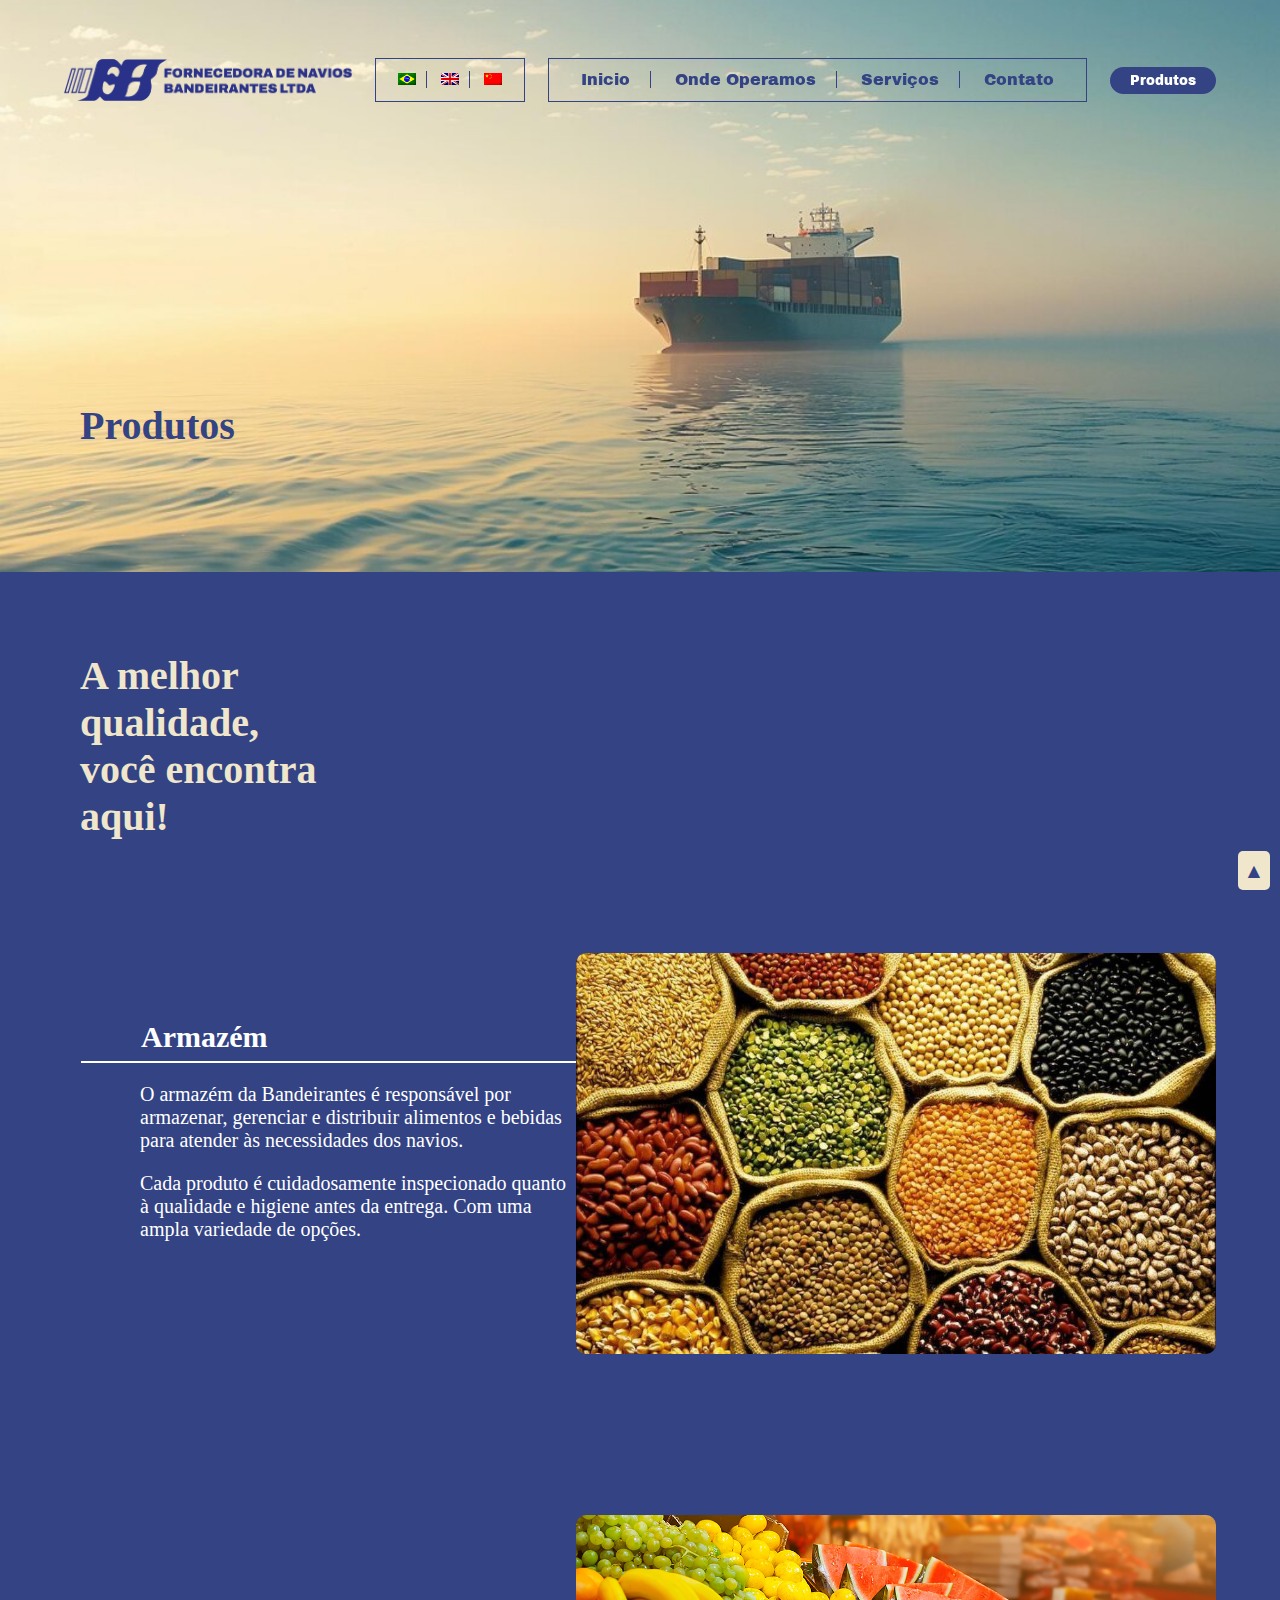
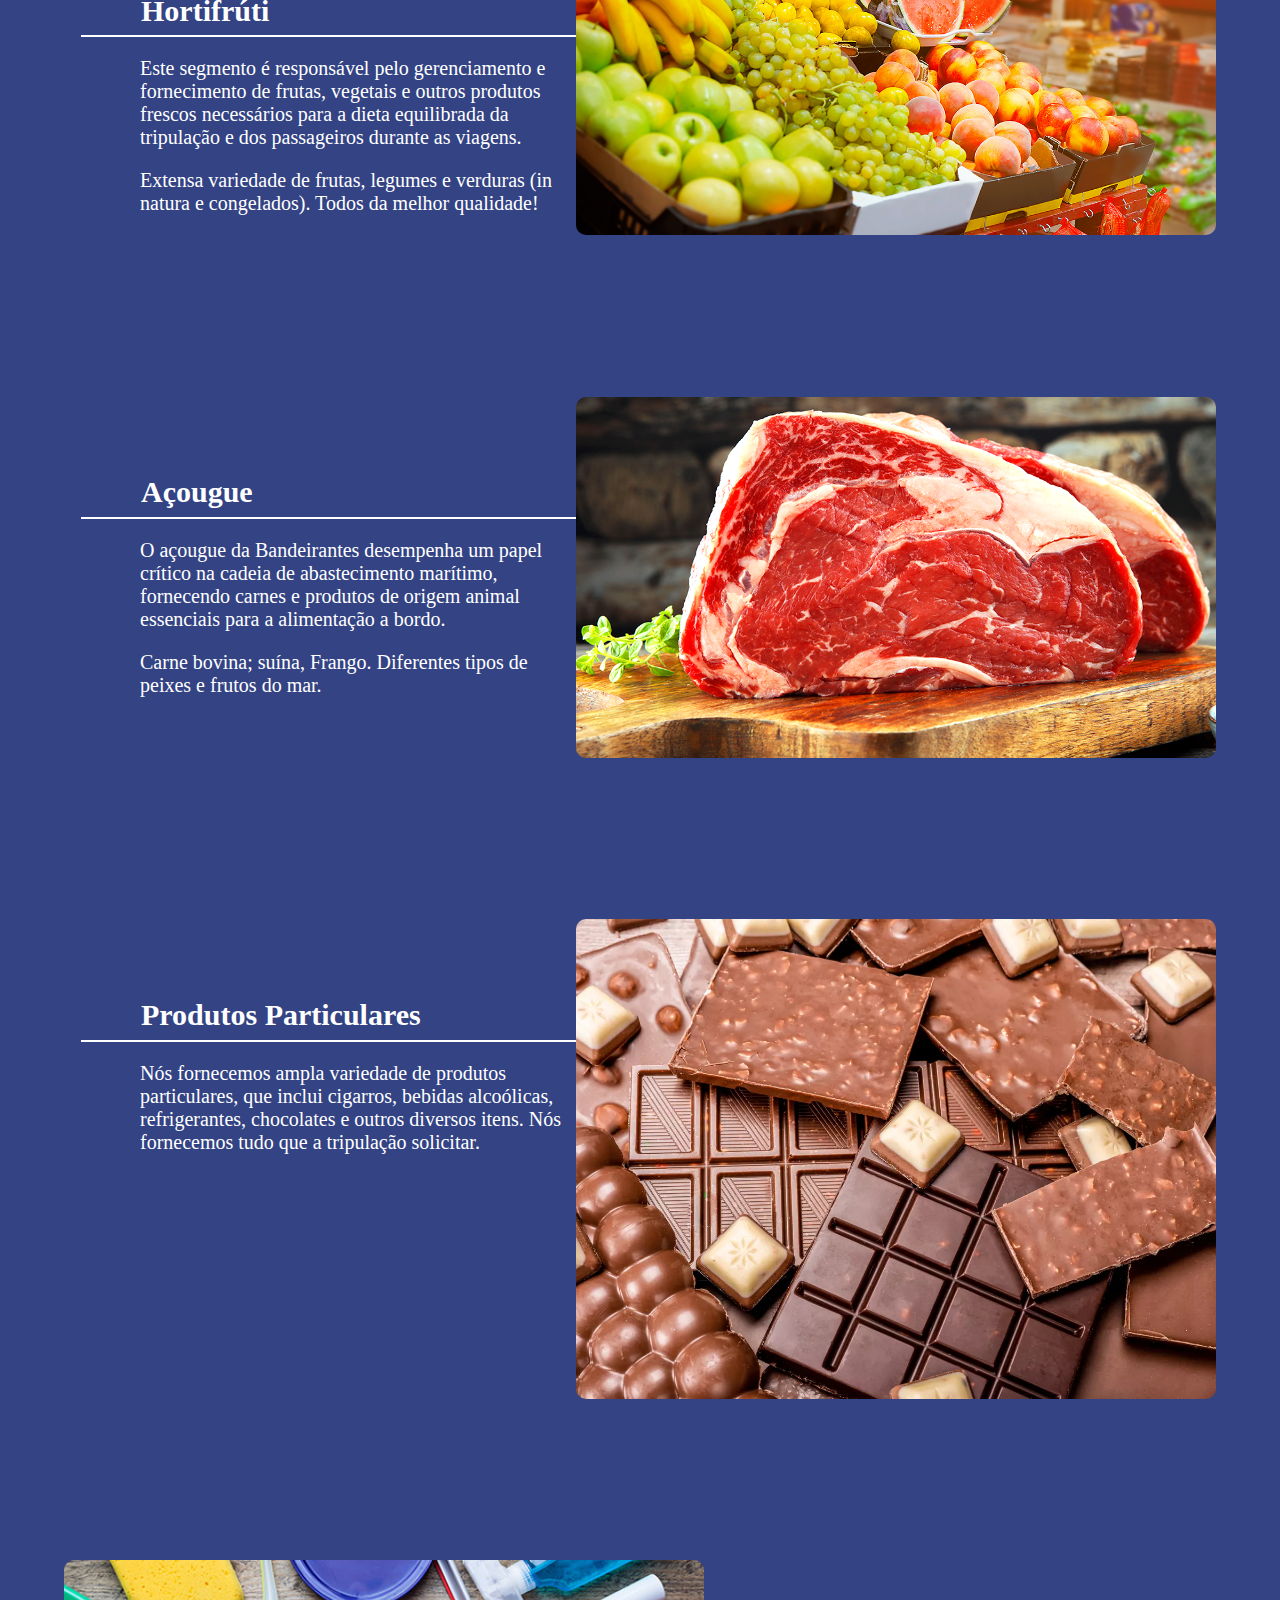
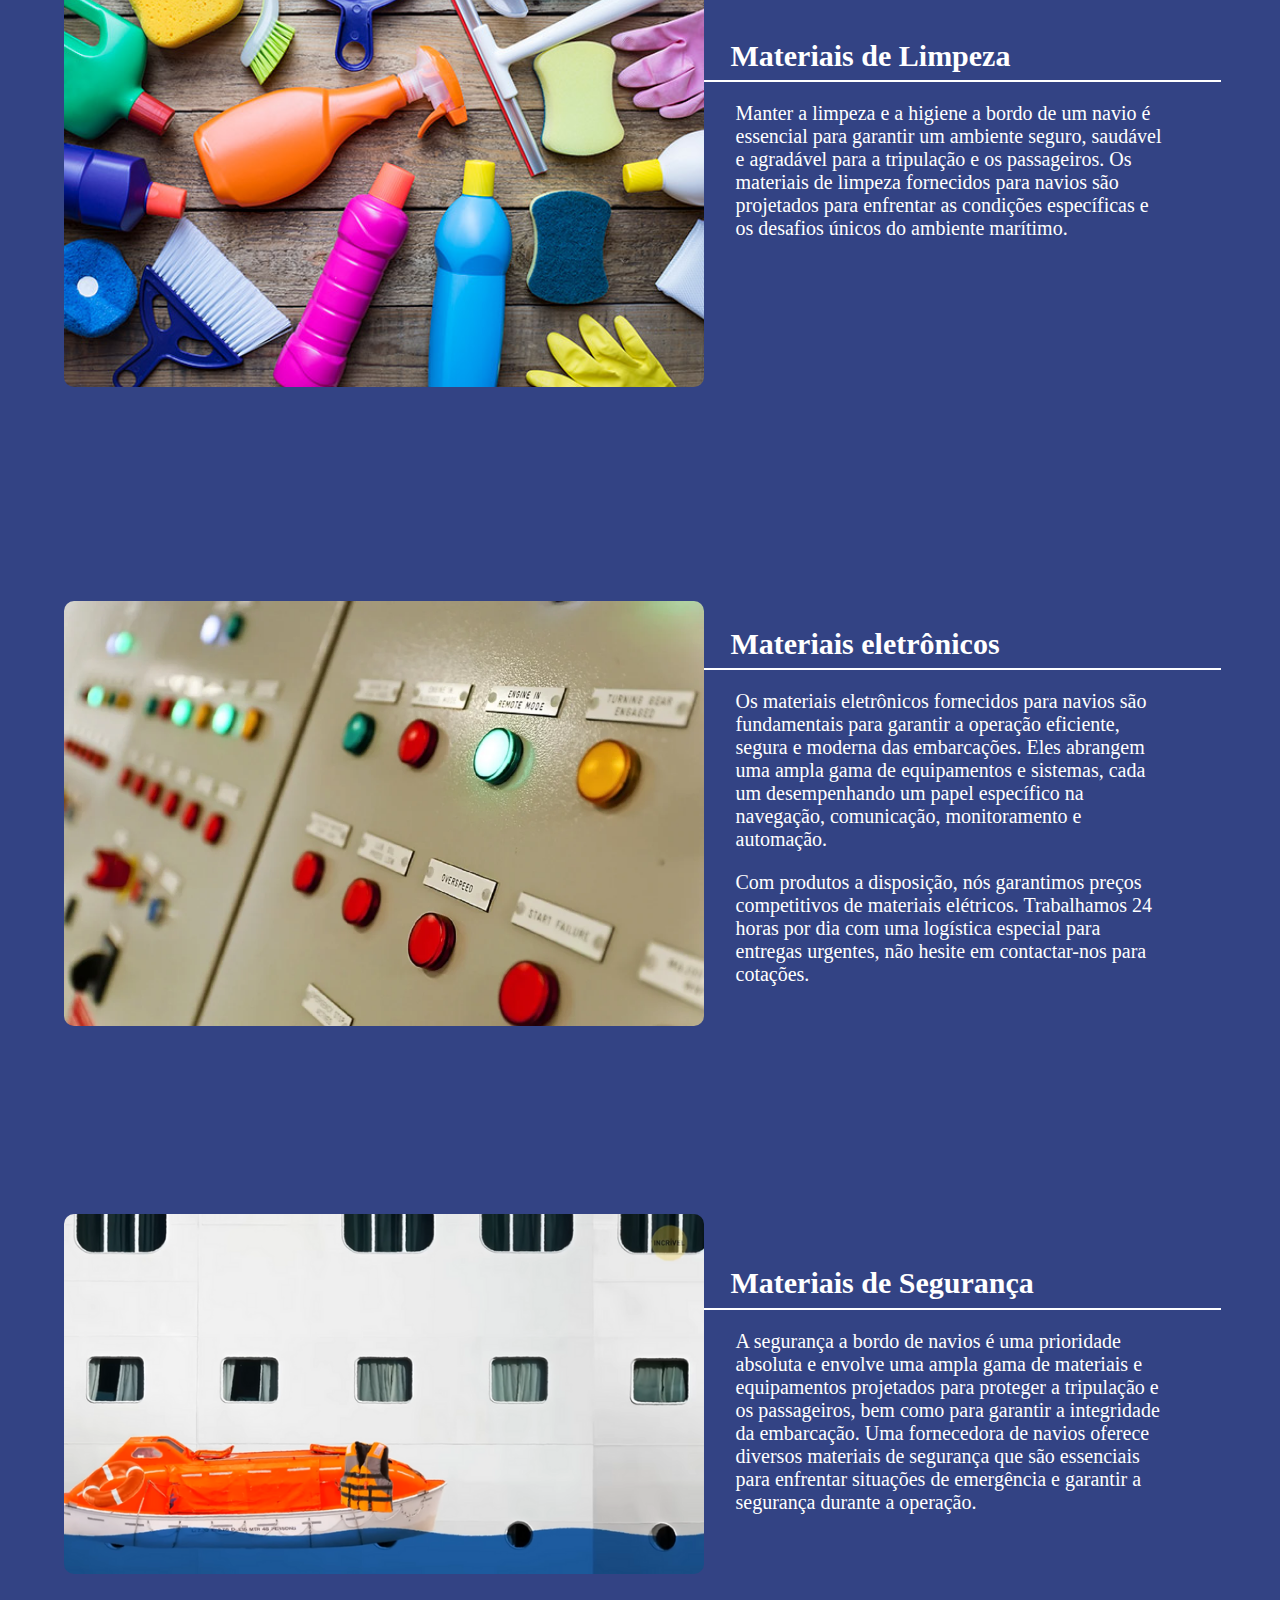
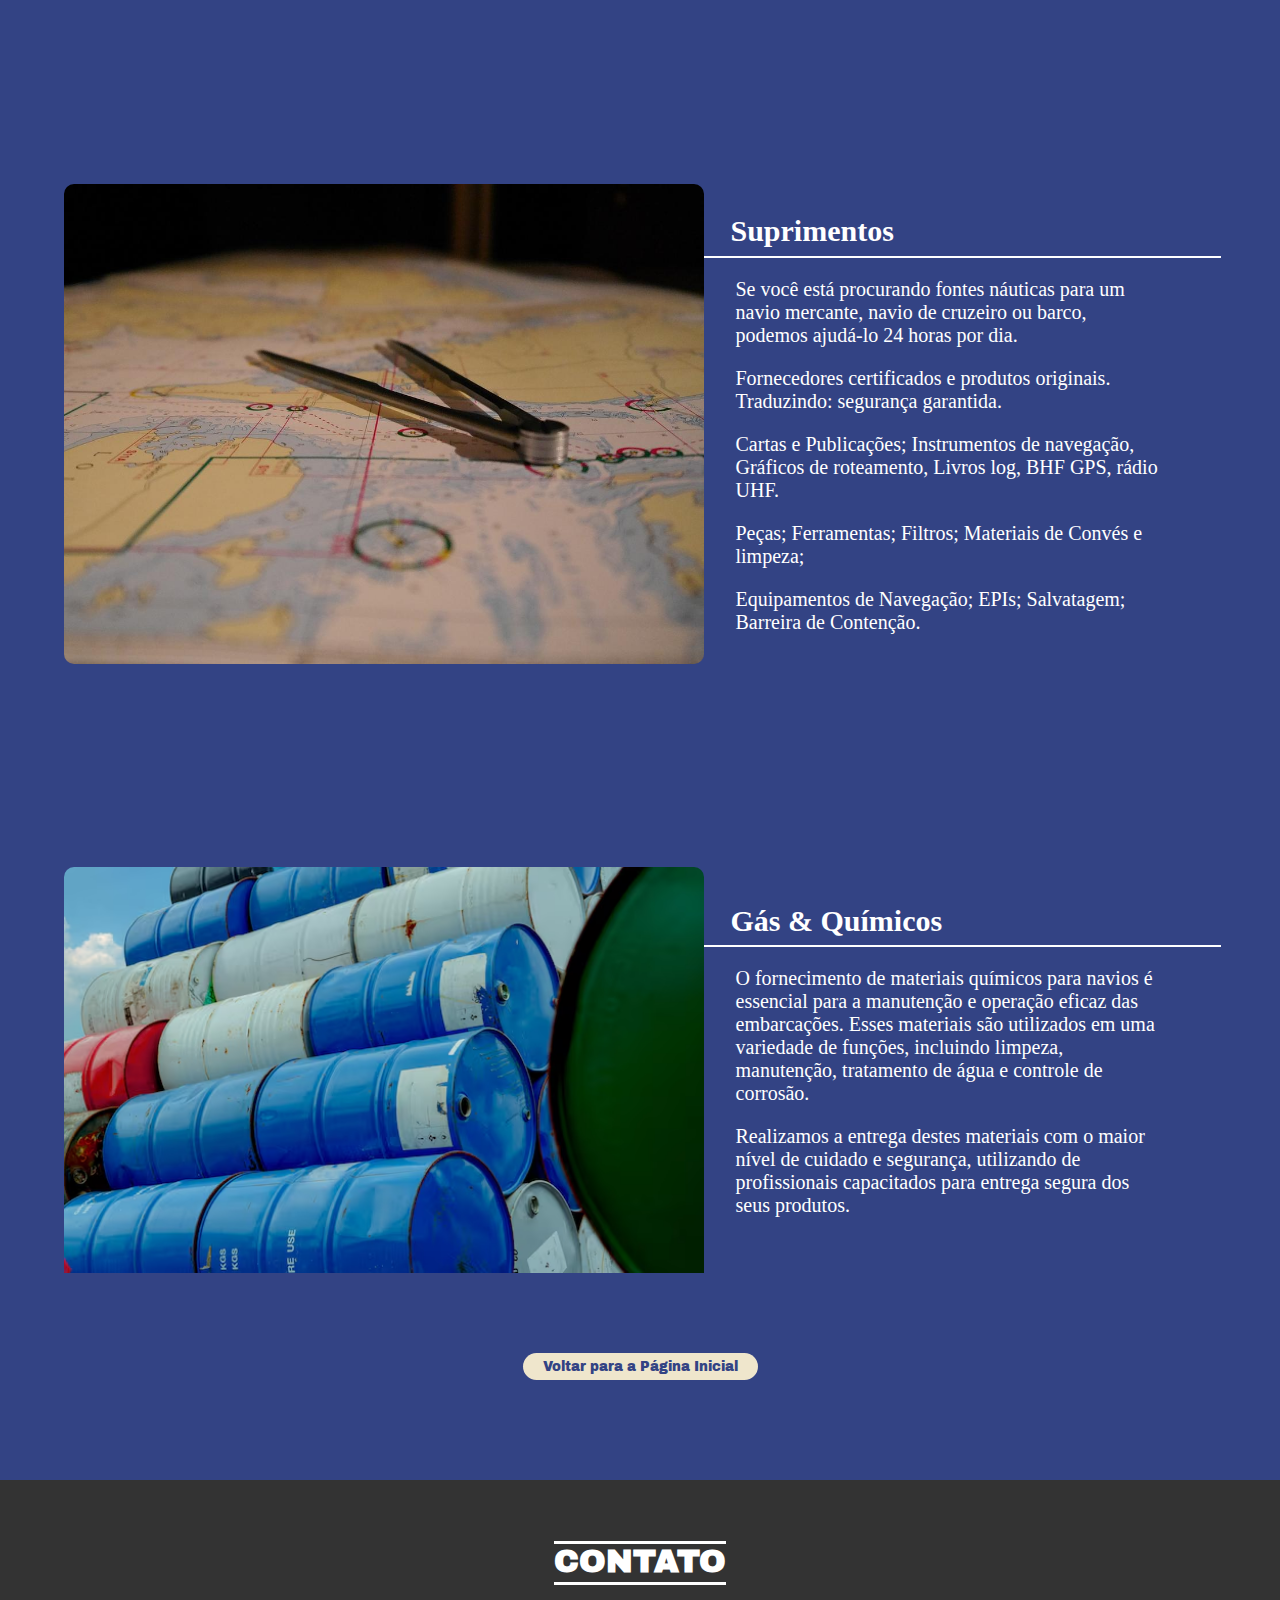
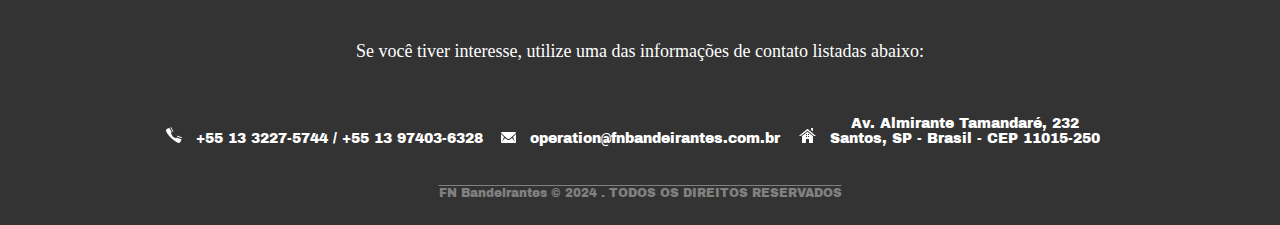
<file: produtos.html>
<!DOCTYPE html>
<html lang="en">
<head>
    <meta charset="UTF-8">
    <meta name="viewport" content="width=device-width, initial-scale=1.0">
    <title>FN Bandeirantes - Produtos</title>
    <link rel="stylesheet" href="styles.css">
    <link rel="preconnect" href="https://fonts.googleapis.com">
    <link rel="preconnect" href="https://fonts.gstatic.com" crossorigin>
    <link href="https://fonts.googleapis.com/css2?family=Archivo+Black&family=Roboto:ital,wght@0,100;0,300;0,400;0,500;0,700;0,900;1,100;1,300;1,400;1,500;1,700;1,900&display=swap" rel="stylesheet">
    <link rel="icon" type="image/png" href="Imagens\favicon.ico">
    <script src="https://code.jquery.com/jquery-3.7.1.min.js" integrity="sha256-/JqT3SQfawRcv/BIHPThkBvs0OEvtFFmqPF/lYI/Cxo=" crossorigin="anonymous"></script>
</head>
<body>
    <header>
        <img class="logo" src="Imagens\logo_brts.png" alt="logo-band">

        <ul id="idioma">
            <li><a href="index.html"> <img class="idioma_img" src="Imagens\pt-br.png" alt="Brasil"></a></li>
            <li><a href="indexus.html"> <img class="idioma_img" src="Imagens\en.png" alt="USA"></a></li>
            <li><a href="indexch.html"> <img class="idioma_img" src="Imagens\zh.png" alt="China"></a></li>
        </ul>

        <nav>
            <ul class="nav_links">
                <li><a href="index.html">Inicio</a></li>
                <li><a href="index.html">Onde Operamos</a></li>
                <li><a href="index.html">Serviços</a></li>
                <li><a href="#footer">Contato</a></li>
            </ul>
        </nav>
        <a  class="cta" href="produtos.html"><button>Produtos</button></a>
    </header>
    <main id="main_produtos">
        <section id="inicio" class="banner2"><h1>Produtos</h1></section>

        <div id="pagina_produtos">
            <h1>A melhor qualidade,<br>você encontra aqui!</h1>
            <div class="primeiro_produto">
                <h2>Armazém</h2>
                <p>O armazém da Bandeirantes é responsável por armazenar, gerenciar e distribuir alimentos e bebidas para atender às necessidades dos navios. </p>
                <p>Cada produto é cuidadosamente inspecionado quanto à qualidade e higiene antes da entrega. Com uma ampla variedade de opções. </p>
            </div>
                <img class="produto_imagem"  src="Imagens\Prod-1.jpg" alt="logo-arm">

            <div class="segundo_produto">
                <h2>Hortifrúti</h2>
                <p>Este segmento é responsável pelo gerenciamento e fornecimento de frutas, vegetais e outros produtos frescos necessários para a dieta equilibrada da tripulação e dos passageiros durante as viagens.</p>
                <p>Extensa variedade de frutas, legumes e verduras (in natura e congelados). Todos da melhor qualidade!</p>
            </div>
                <img class="produto_imagem_2"  src="Imagens\Prod-2.jpg" alt="logo-hort">

            <div class="terceiro_produto">
                <h2>Açougue</h2>
                <p>O açougue da Bandeirantes desempenha um papel crítico na cadeia de abastecimento marítimo, fornecendo carnes e produtos de origem animal essenciais para a alimentação a bordo.</p>
                <p>Carne bovina; suína, Frango. Diferentes tipos de peixes e frutos do mar.</p>
            </div>
                <img class="produto_imagem_3"  src="Imagens\Prod-3" alt="logo-açougue">

            <div class="quarto_produto">
                <h2>Produtos Particulares</h2>
                <p>Nós fornecemos ampla variedade de produtos particulares, que inclui cigarros, bebidas alcoólicas, refrigerantes, chocolates e outros diversos itens. Nós fornecemos tudo que a tripulação solicitar.</p>
            </div>
                <img class="produto_imagem_4"  src="Imagens\Prod-4" alt="logo-particulares">

            <div class="quinto_produto">
                <h2>Materiais de Limpeza</h2>
                <p>Manter a limpeza e a higiene a bordo de um navio é essencial para garantir um ambiente seguro, saudável e agradável para a tripulação e os passageiros. Os materiais de limpeza fornecidos para navios são projetados para enfrentar as condições específicas e os desafios únicos do ambiente marítimo.</p>
            </div>
                <img class="produto_imagem_5"  src="Imagens\Prod_5.jpg" alt="logo-limpeza">

            <div class="sexto_produto">
                <h2>Materiais eletrônicos</h2>
                <p>Os materiais eletrônicos fornecidos para navios são fundamentais para garantir a operação eficiente, segura e moderna das embarcações. Eles abrangem uma ampla gama de equipamentos e sistemas, cada um desempenhando um papel específico na navegação, comunicação, monitoramento e automação.</p>
                <p>Com produtos a disposição, nós garantimos preços competitivos de materiais elétricos. Trabalhamos 24 horas por dia com uma logística especial para entregas urgentes, não hesite em contactar-nos para cotações.</p>
            </div>
                <img class="produto_imagem_6"  src="Imagens\Prod-6" alt="logo-eletricos">

            <div class="setimo_produto">
                <h2>Materiais de Segurança</h2>
                <p>A segurança a bordo de navios é uma prioridade absoluta e envolve uma ampla gama de materiais e equipamentos projetados para proteger a tripulação e os passageiros, bem como para garantir a integridade da embarcação. Uma fornecedora de navios oferece diversos materiais de segurança que são essenciais para enfrentar situações de emergência e garantir a segurança durante a operação.</p>
            </div>
                <img class="produto_imagem_7"  src="Imagens\Prod-7.png" alt="logo-segurança">

            <div class="oitavo_produto">
                <h2>Suprimentos</h2>
                <p>Se você está procurando fontes náuticas para um navio mercante, navio de cruzeiro ou barco, podemos ajudá-lo 24 horas por dia.</p>
                <p>Fornecedores certificados e produtos originais. Traduzindo: segurança garantida.</p>
                <p>Cartas e Publicações; Instrumentos de navegação, Gráficos de roteamento, Livros log, BHF GPS, rádio UHF.</p>
                <p>Peças; Ferramentas; Filtros; Materiais de Convés e limpeza;</p>
                <p>Equipamentos de Navegação; EPIs; Salvatagem; Barreira de Contenção.</p>
            </div>
                <img class="produto_imagem_8"  src="Imagens\Prod-8.jpg" alt="logo-suprimentos">

            <div class="nono_produto">
                <h2>Gás & Químicos</h2>
                <p>O fornecimento de materiais químicos para navios é essencial para a manutenção e operação eficaz das embarcações. Esses materiais são utilizados em uma variedade de funções, incluindo limpeza, manutenção, tratamento de água e controle de corrosão.</p>
                <p>Realizamos a entrega destes materiais com o maior nível de cuidado e segurança, utilizando de profissionais capacitados para entrega segura dos seus produtos.</p>
            </div>
                <img class="produto_imagem_9"  src="Imagens\Prod-9" alt="logo-quimicos">

                <div><a href="index.html" class="button_inicio"><button>Voltar para a Página Inicial</button></a></div>
        </div>

    </main>

    <footer id="footer">
        <div class="footer_2">
            <h1 class="footer_2_h1">CONTATO</h1>
            <p>Se você tiver interesse, utilize uma das informações de contato listadas abaixo: </p>
             <div class="footer_2_contato">
                <a href="tel:+551332275744"><img class="footer_2_logo" src="Imagens\telefone.png" alt="logo-telefone"><h4>+55 13 3227-5744 / +55 13 97403-6328</h4></a>
                <a href="mailto:operation@fnbandeirantes.com.br?subject=Quotation Bandeirantes - MV (Put You Vessel Name)" target="_blank" alt="logo-email"><img class="footer_2_logo" src="Imagens\email.png" target="_blank" alt="logo-email"><h4>operation@fnbandeirantes.com.br</h4></a>
                <a href="index.html"><img class="footer_2_logo" src="Imagens\casa.png" alt="logo-endereco"><h4>Av. Almirante Tamandaré, 232<br>Santos, SP - Brasil - CEP 11015-250</h4></a>
            </div>
        </div>
        <div class="footer_end">
        <p>FN Bandeirantes © 2024 . TODOS OS DIREITOS RESERVADOS</p>
        </div>

        <div class="scroll-indicator"></div>
    </footer>

    <div id="link_topo_b"><a href="#inicio">&#9650;</a></div>

    <script src="menu.js"></script>
</body>
</html>
</file>
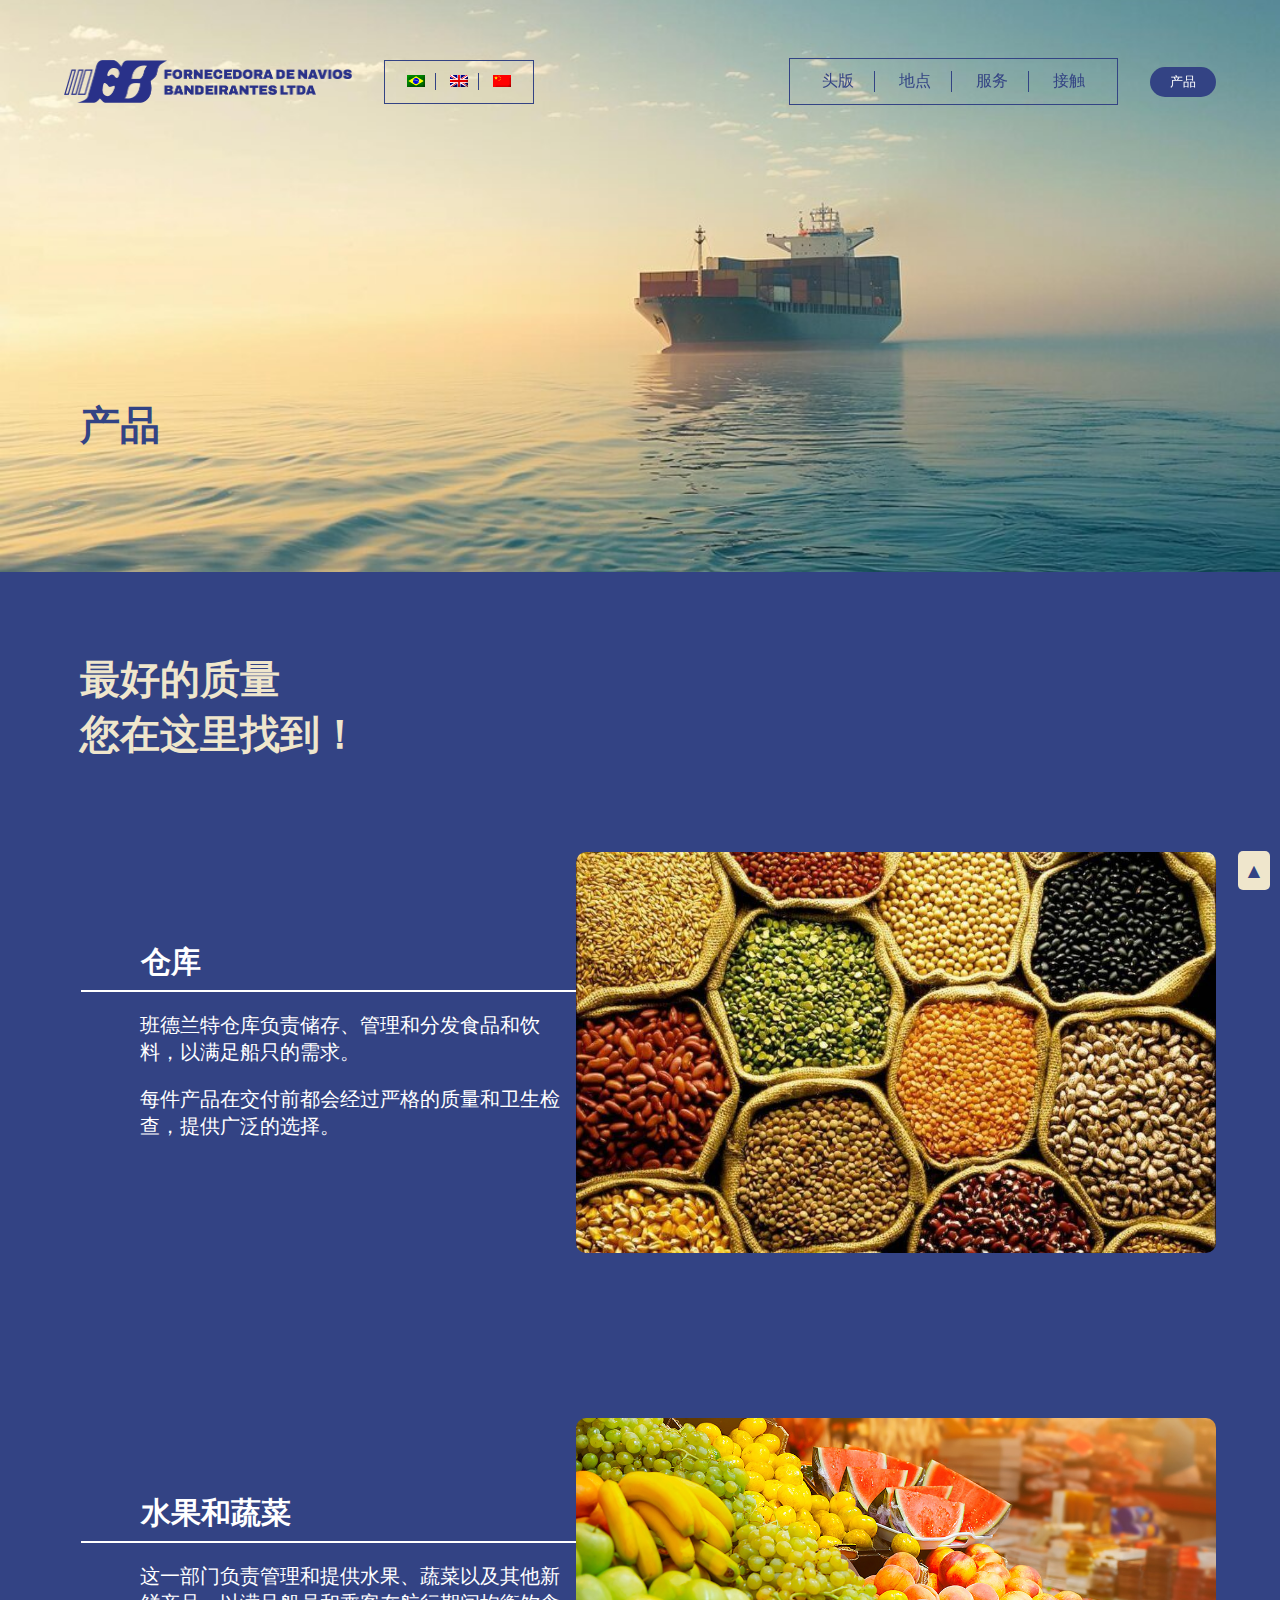
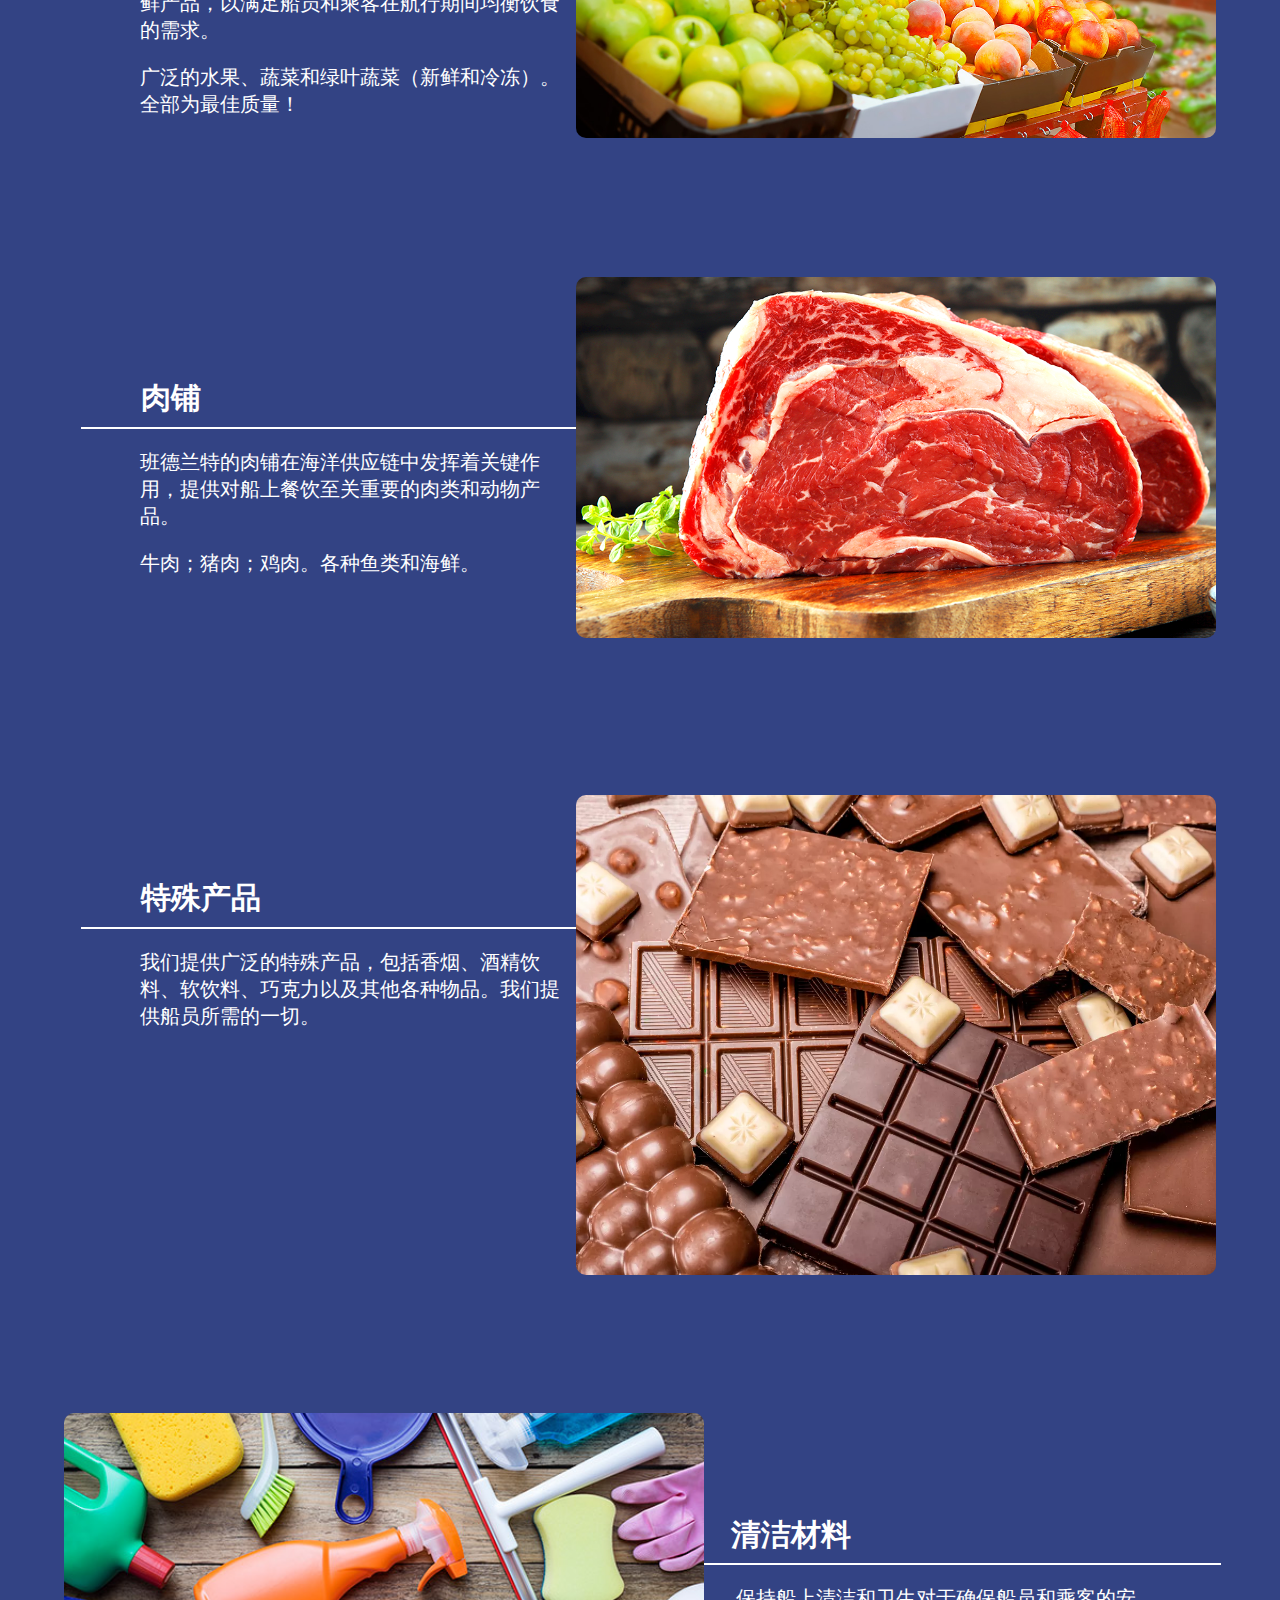
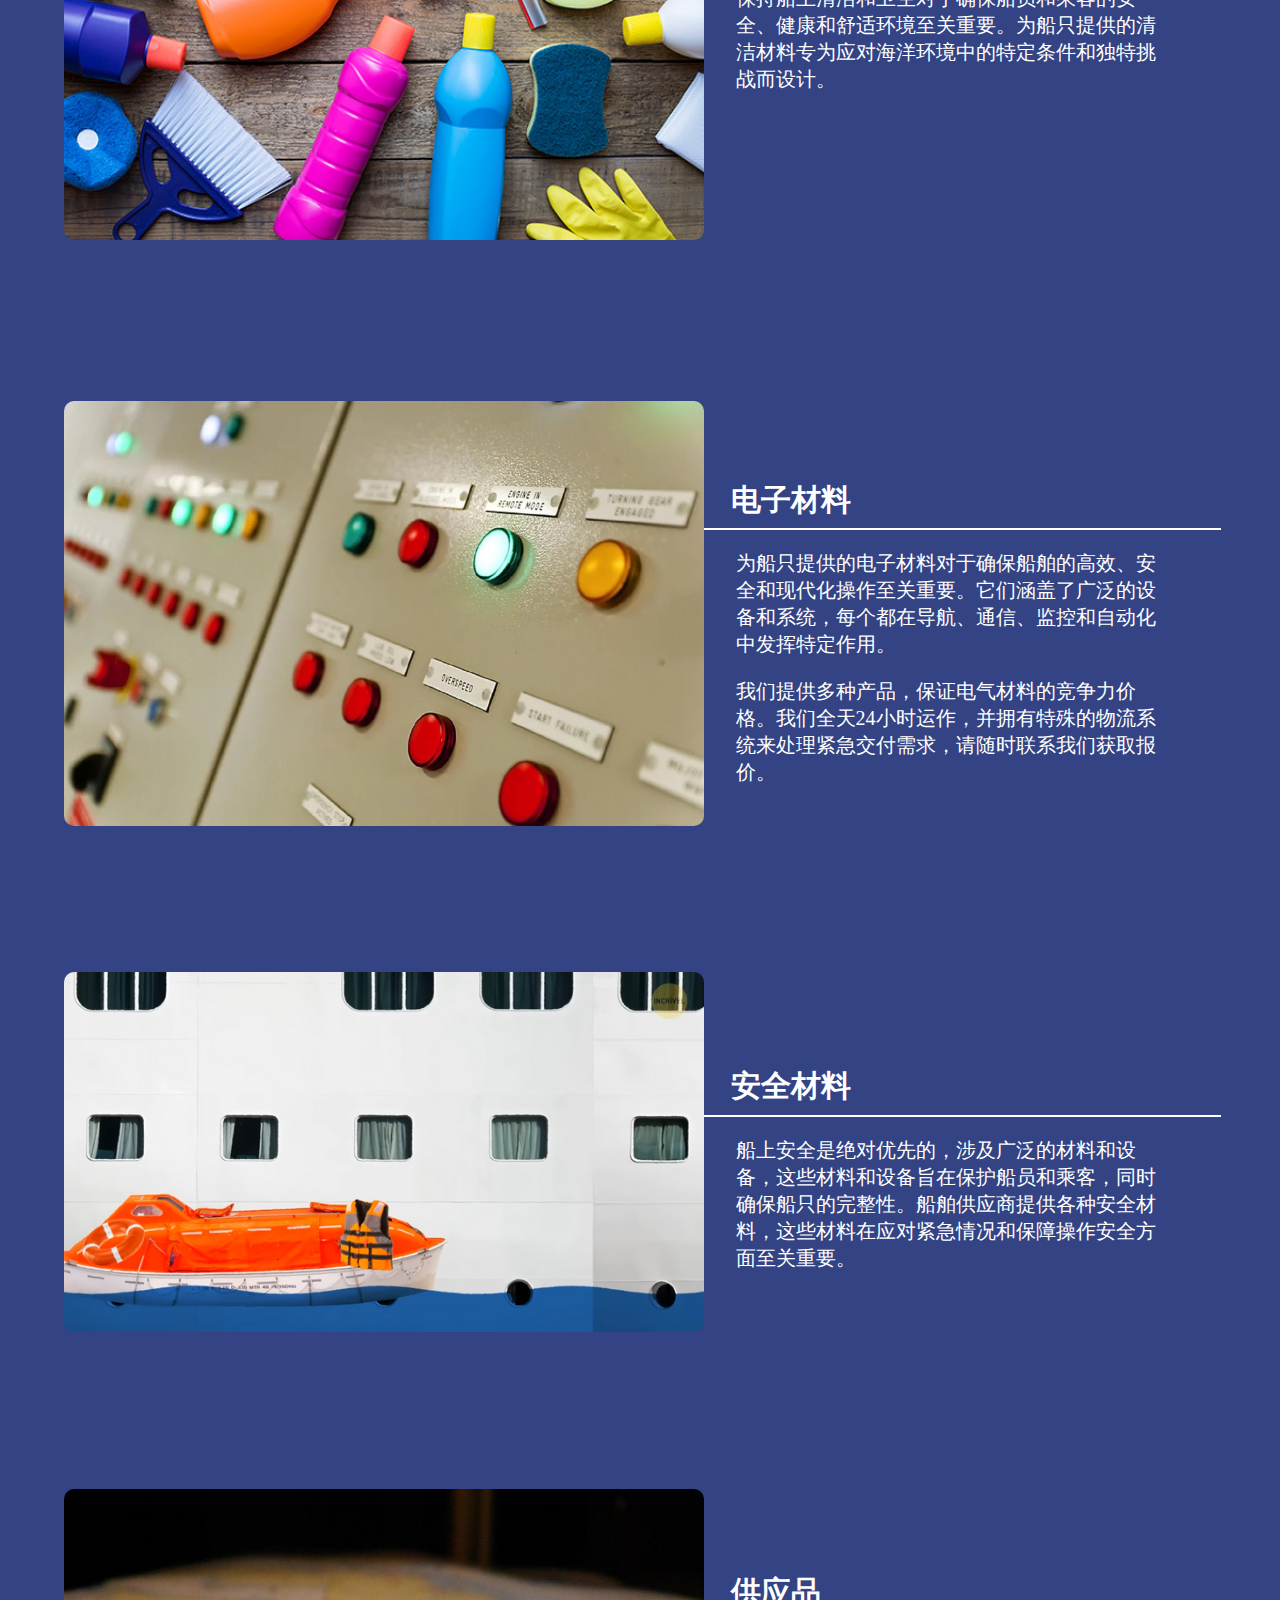
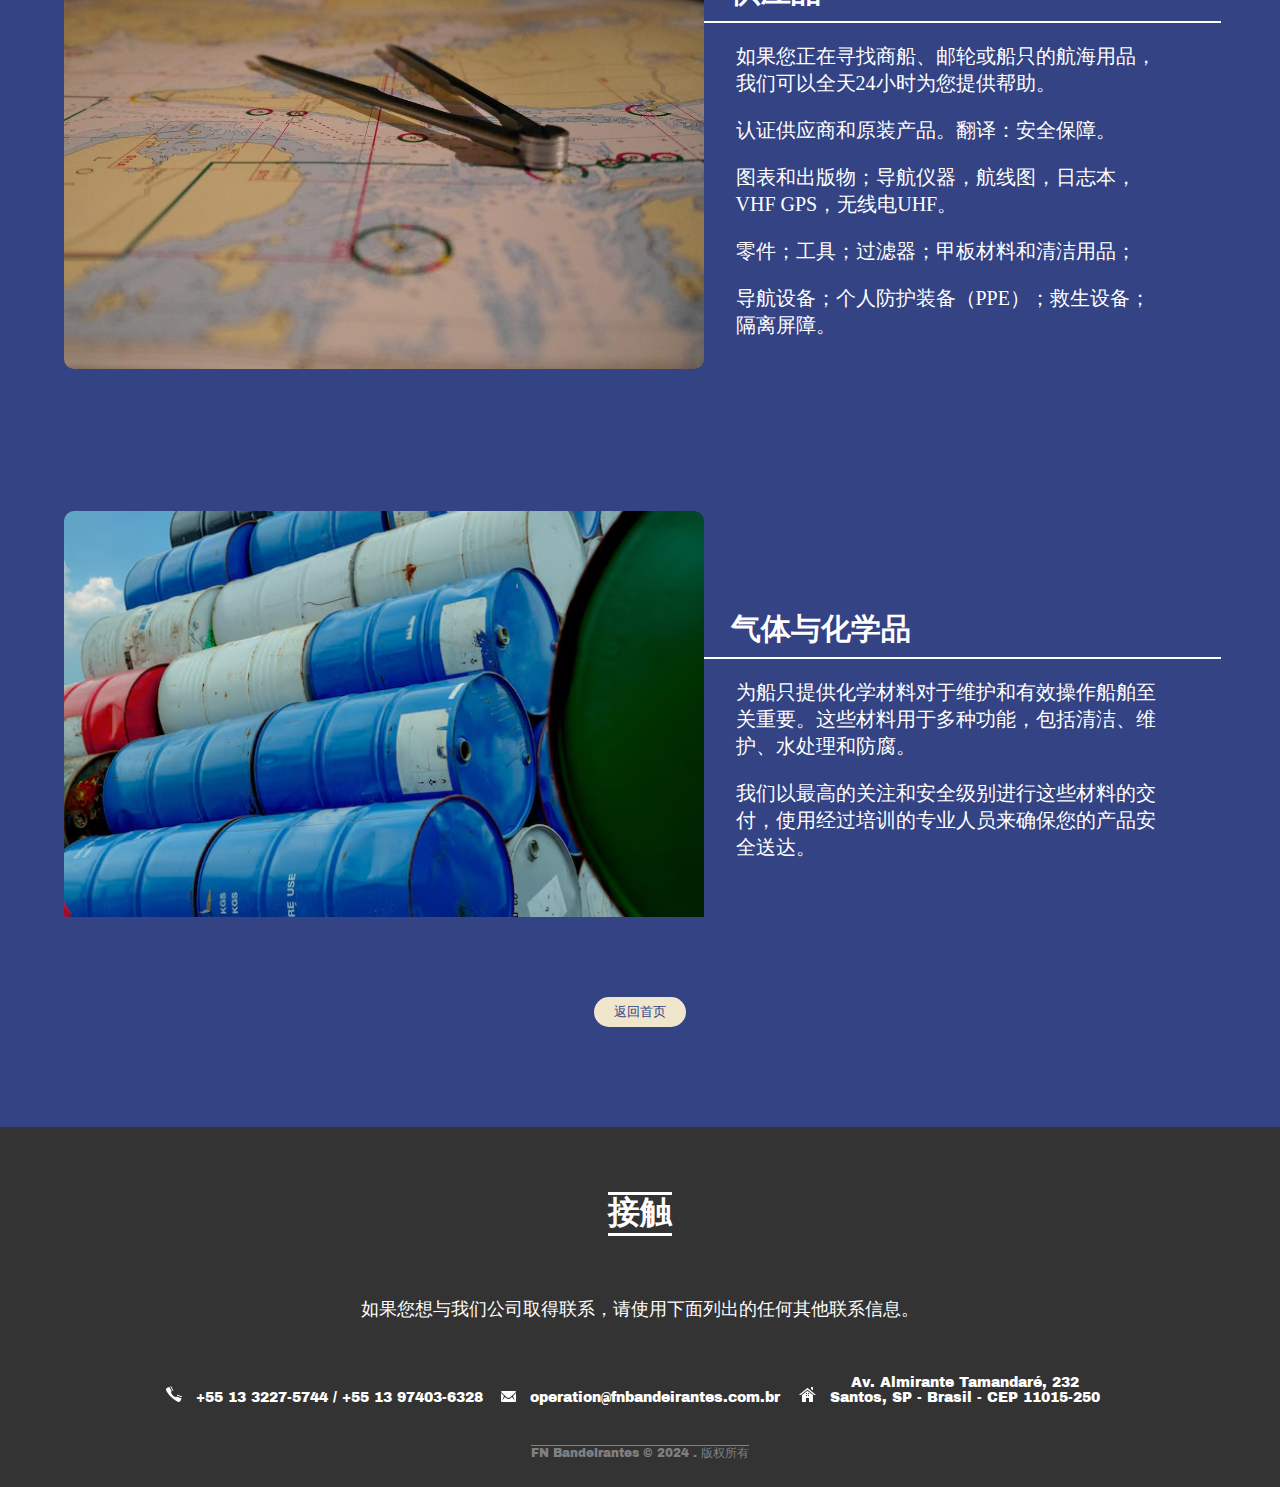
<file: produtosch.html>
<!DOCTYPE html>
<html lang="en">
<head>
    <meta charset="UTF-8">
    <meta name="viewport" content="width=device-width, initial-scale=1.0">
    <title>FN Bandeirantes - 产品</title>
    <link rel="stylesheet" href="styles.css">
    <link rel="preconnect" href="https://fonts.googleapis.com">
    <link rel="preconnect" href="https://fonts.gstatic.com" crossorigin>
    <link href="https://fonts.googleapis.com/css2?family=Archivo+Black&family=Roboto:ital,wght@0,100;0,300;0,400;0,500;0,700;0,900;1,100;1,300;1,400;1,500;1,700;1,900&display=swap" rel="stylesheet">
    <link rel="icon" type="image/png" href="Imagens\favicon.ico">
    <script src="https://code.jquery.com/jquery-3.7.1.min.js" integrity="sha256-/JqT3SQfawRcv/BIHPThkBvs0OEvtFFmqPF/lYI/Cxo=" crossorigin="anonymous"></script>
</head>
<body>
    <header>
        <img class="logo" src="Imagens\logo_brts.png" alt="logo-band">

        <ul id="idiomach">
            <li><a href="index.html"> <img class="idioma_img" src="Imagens\pt-br.png" alt="Brazil"></a></li>
            <li><a href="indexus.html"> <img class="idioma_img" src="Imagens\en.png" alt="USA"></a></li>
            <li><a href="indexch.html"> <img class="idioma_img" src="Imagens\zh.png" alt="China"></a></li>
        </ul>

        <nav>
            <ul class="nav_links">
                <li><a href="indexch.html">头版</a></li>
                <li><a href="indexch.html">地点</a></li>
                <li><a href="indexch.html">服务</a></li>
                <li><a href="#footer">接触</a></li>
            </ul>
        </nav>
        <a  class="cta" href="produtosch.html"><button>产品</button></a>
    </header>
    <main id="main_produtos">
        <section id="inicio" class="banner2"><h1>产品</h1></section>

        <div id="pagina_produtos">
            <h1>最好的质量<br>您在这里找到！</h1>
            <div class="primeiro_produto">
                <h2>仓库</h2>
                <p>班德兰特仓库负责储存、管理和分发食品和饮料，以满足船只的需求。 </p>
                <p>每件产品在交付前都会经过严格的质量和卫生检查，提供广泛的选择。 </p>
            </div>
                <img class="produto_imagem"  src="Imagens\Prod-1.jpg" alt="logo-storage">

            <div class="segundo_produto">
                <h2>水果和蔬菜</h2>
                <p>这一部门负责管理和提供水果、蔬菜以及其他新鲜产品，以满足船员和乘客在航行期间均衡饮食的需求。</p>
                <p>广泛的水果、蔬菜和绿叶蔬菜（新鲜和冷冻）。全部为最佳质量！</p>
            </div>
                <img class="produto_imagem_2"  src="Imagens\Prod-2.jpg" alt="logo-fruits">

            <div class="terceiro_produto">
                <h2>肉铺</h2>
                <p>班德兰特的肉铺在海洋供应链中发挥着关键作用，提供对船上餐饮至关重要的肉类和动物产品。</p>
                <p>牛肉；猪肉；鸡肉。各种鱼类和海鲜。</p>
            </div>
                <img class="produto_imagem_3"  src="Imagens\Prod-3" alt="logo-butcher">

            <div class="quarto_produto">
                <h2>特殊产品</h2>
                <p>我们提供广泛的特殊产品，包括香烟、酒精饮料、软饮料、巧克力以及其他各种物品。我们提供船员所需的一切。</p>
            </div>
                <img class="produto_imagem_4"  src="Imagens\Prod-4" alt="logo-private">

            <div class="quinto_produto">
                <h2>清洁材料</h2>
                <p>保持船上清洁和卫生对于确保船员和乘客的安全、健康和舒适环境至关重要。为船只提供的清洁材料专为应对海洋环境中的特定条件和独特挑战而设计。</p>
            </div>
                <img class="produto_imagem_5"  src="Imagens\Prod_5.jpg" alt="logo-cleaning">

            <div class="sexto_produto">
                <h2>电子材料</h2>
                <p>为船只提供的电子材料对于确保船舶的高效、安全和现代化操作至关重要。它们涵盖了广泛的设备和系统，每个都在导航、通信、监控和自动化中发挥特定作用。</p>
                <p>我们提供多种产品，保证电气材料的竞争力价格。我们全天24小时运作，并拥有特殊的物流系统来处理紧急交付需求，请随时联系我们获取报价。</p>
            </div>
                <img class="produto_imagem_6"  src="Imagens\Prod-6" alt="logo-eletricity">

            <div class="setimo_produto">
                <h2>安全材料</h2>
                <p>船上安全是绝对优先的，涉及广泛的材料和设备，这些材料和设备旨在保护船员和乘客，同时确保船只的完整性。船舶供应商提供各种安全材料，这些材料在应对紧急情况和保障操作安全方面至关重要。</p>
            </div>
                <img class="produto_imagem_7"  src="Imagens\Prod-7.png" alt="logo-security">

            <div class="oitavo_produto">
                <h2>供应品</h2>
                <p>如果您正在寻找商船、邮轮或船只的航海用品，我们可以全天24小时为您提供帮助。</p>
                <p>认证供应商和原装产品。翻译：安全保障。</p>
                <p>图表和出版物；导航仪器，航线图，日志本，VHF GPS，无线电UHF。</p>
                <p>零件；工具；过滤器；甲板材料和清洁用品；</p>
                <p>导航设备；个人防护装备（PPE）；救生设备；隔离屏障。</p>
            </div>
                <img class="produto_imagem_8"  src="Imagens\Prod-8.jpg" alt="logo-supplies">

            <div class="nono_produto">
                <h2>气体与化学品</h2>
                <p>为船只提供化学材料对于维护和有效操作船舶至关重要。这些材料用于多种功能，包括清洁、维护、水处理和防腐。</p>
                <p>我们以最高的关注和安全级别进行这些材料的交付，使用经过培训的专业人员来确保您的产品安全送达。</p>
            </div>
                <img class="produto_imagem_9"  src="Imagens\Prod-9" alt="logo-security">

                <div><a href="index.html" class="button_inicio"><button>返回首页</button></a></div>
        </div>
    </main>

    <footer id="footer">
        <div class="footer_2">
            <h1 class="footer_2_h1" id="actfooter">接触</h1>
            <p>如果您想与我们公司取得联系，请使用下面列出的任何其他联系信息。</p>
             <div class="footer_2_contato">
                <a href="tel:+551332275744"><img class="footer_2_logo" src="Imagens\telefone.png" alt="logo-phone"><h4>+55 13 3227-5744 / +55 13 97403-6328</h4></a>
                <a href="mailto:operation@fnbandeirantes.com.br?subject=Quotation Bandeirantes - MV (Put You Vessel Name)" target="_blank"><img class="footer_2_logo" src="Imagens\email.png" target="_blank" alt="logo-email"><h4>operation@fnbandeirantes.com.br</h4></a>
                <a href="#local"><img class="footer_2_logo" src="Imagens\casa.png" alt="logo-home"><h4>Av. Almirante Tamandaré, 232<br>Santos, SP - Brasil - CEP 11015-250</h4></a>
            </div>
        </div>
        <div class="footer_end">
        <p>FN Bandeirantes © 2024 . 版权所有</p>
        </div>

        <div class="scroll-indicator"></div>
    </footer>

    <div id="link_topo_b"><a href="#inicio">&#9650;</a></div>

    <script src="menu.js"></script>
</body>
</html>
</file>
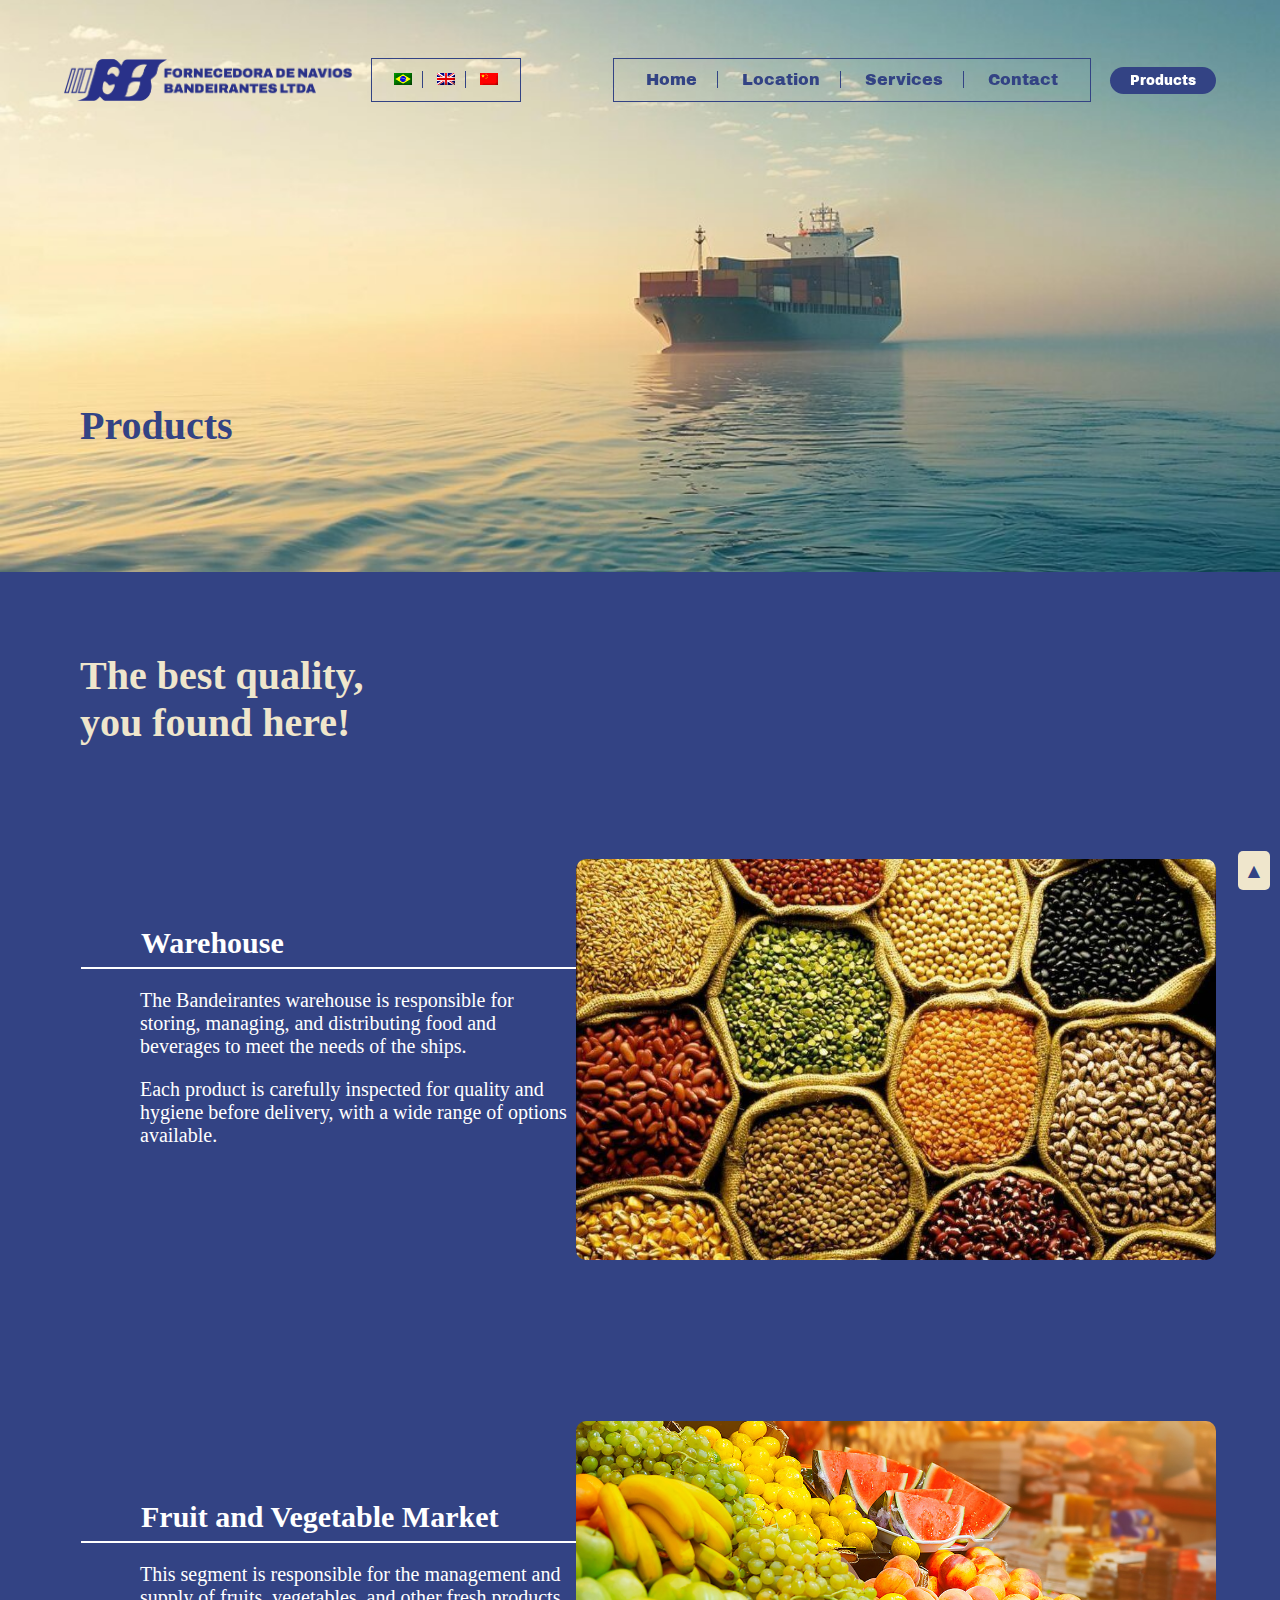
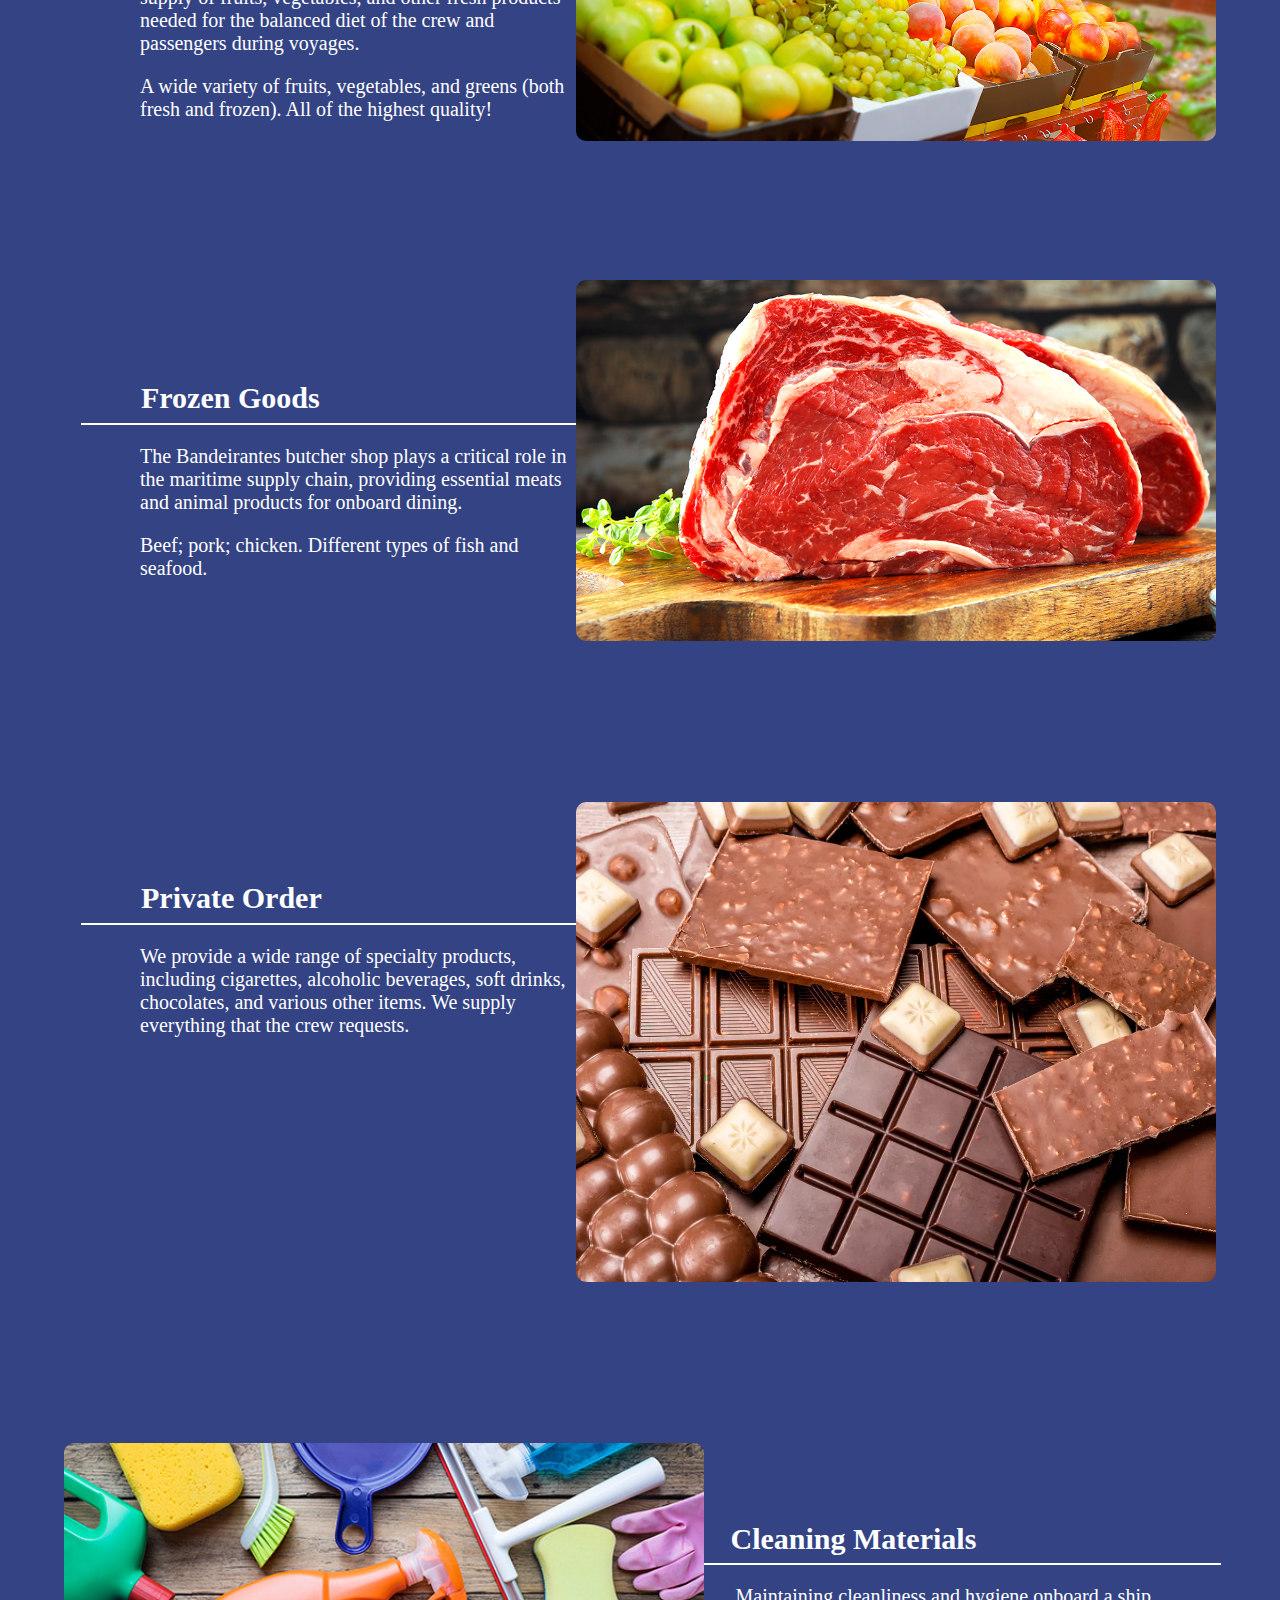
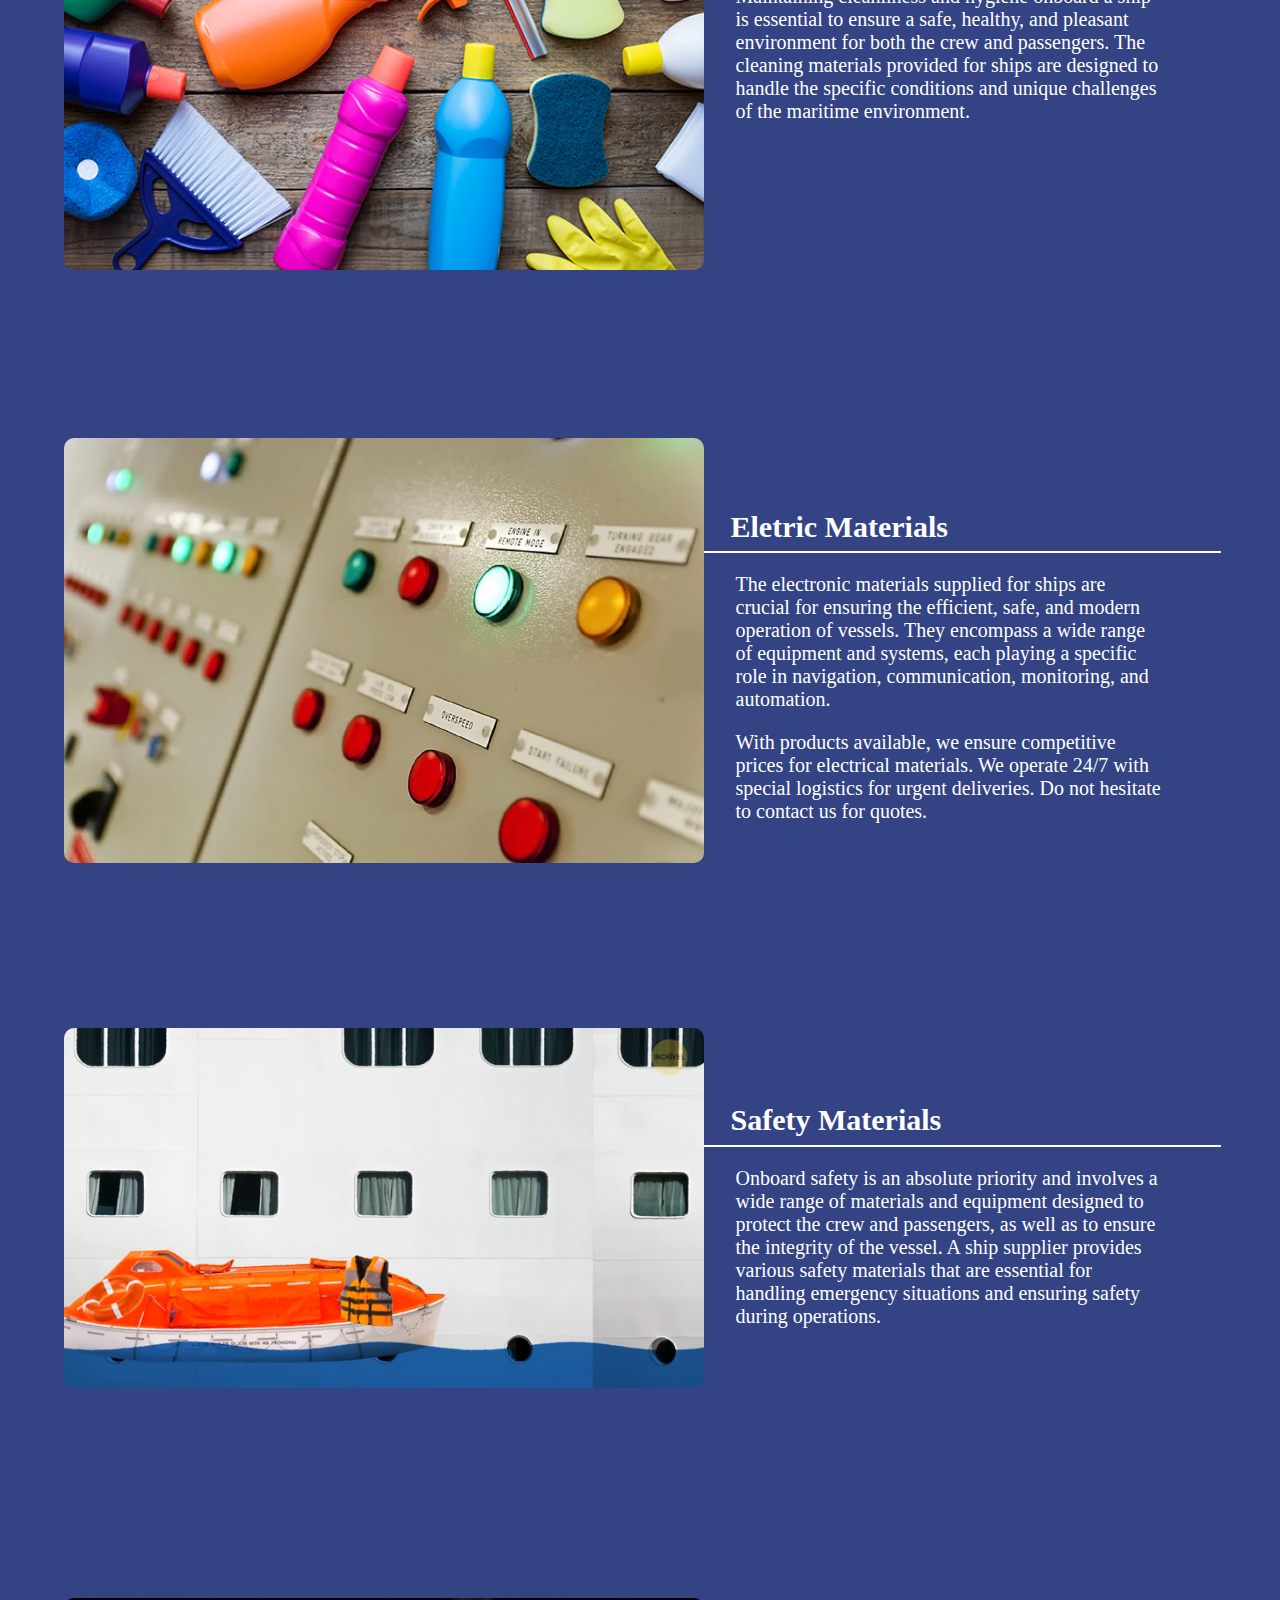
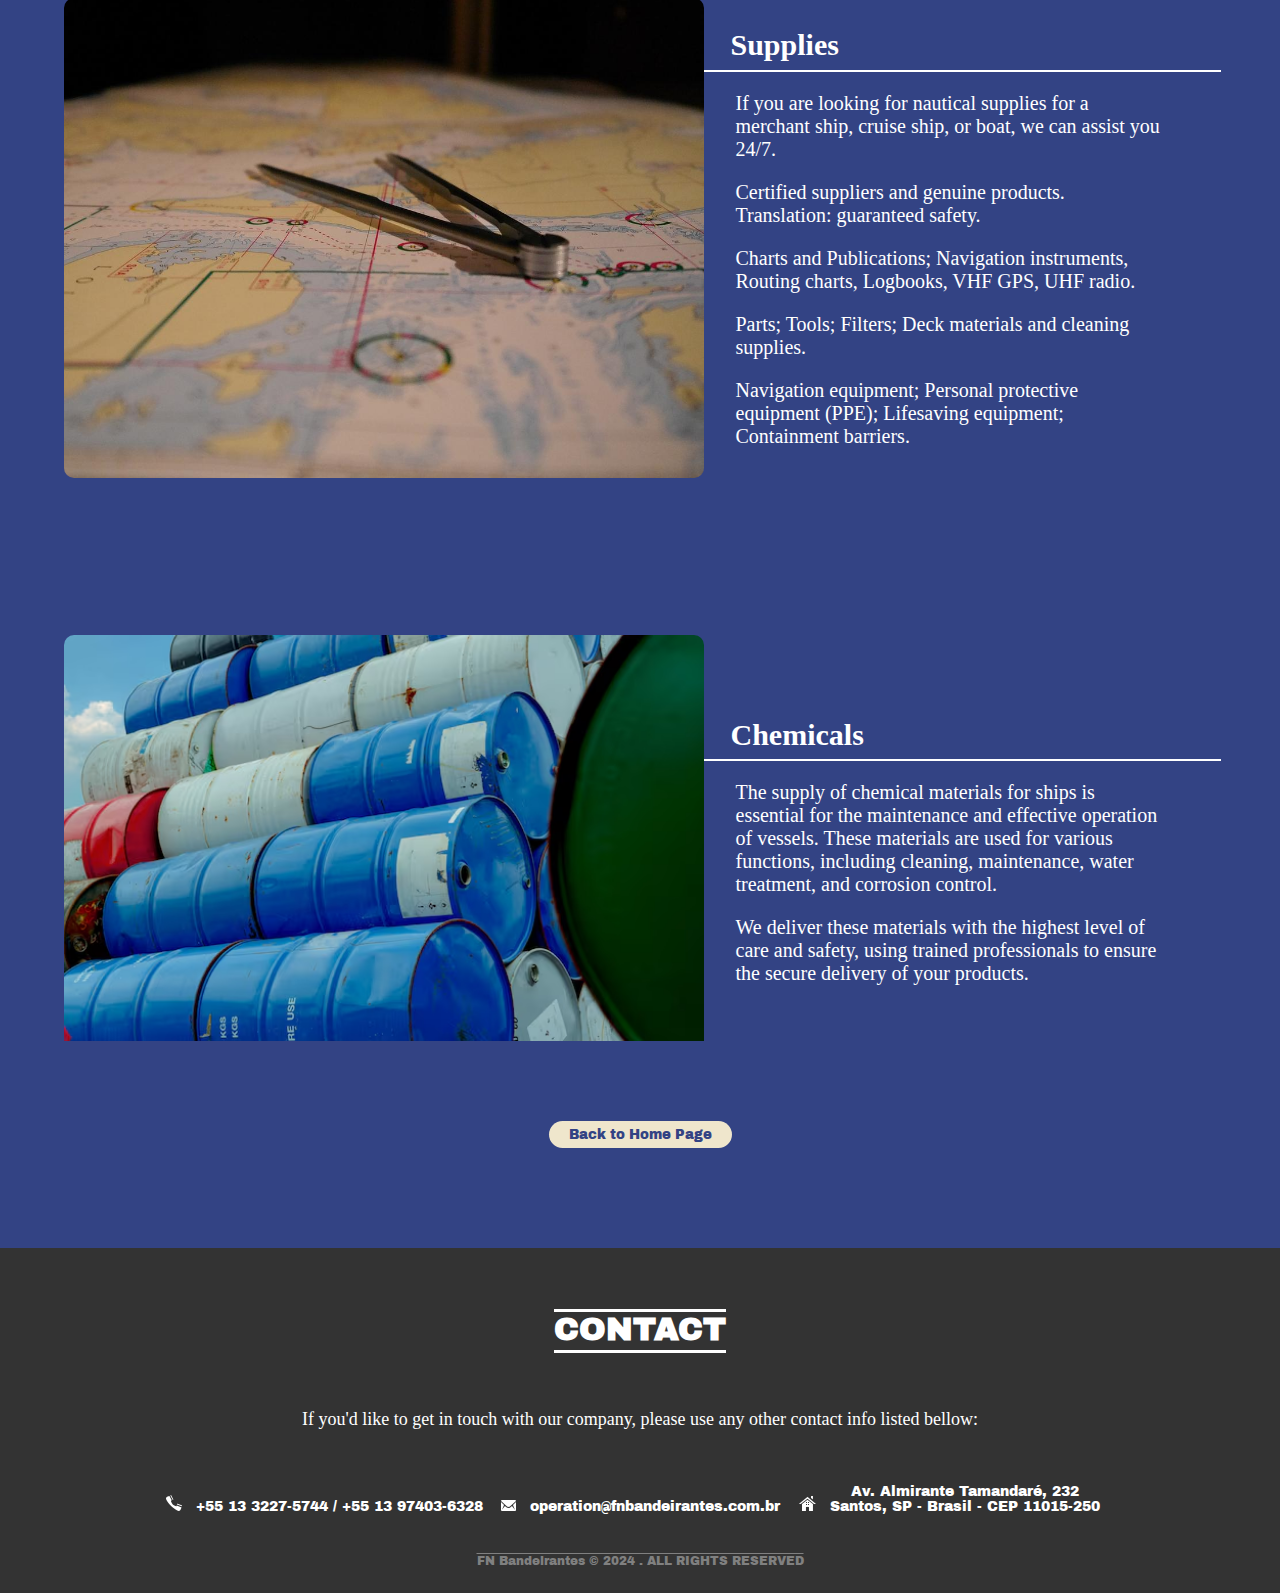
<file: produtosus.html>
<!DOCTYPE html>
<html lang="en">
<head>
    <meta charset="UTF-8">
    <meta name="viewport" content="width=device-width, initial-scale=1.0">
    <title>FN Bandeirantes - Products</title>
    <link rel="stylesheet" href="styles.css">
    <link rel="preconnect" href="https://fonts.googleapis.com">
    <link rel="preconnect" href="https://fonts.gstatic.com" crossorigin>
    <link href="https://fonts.googleapis.com/css2?family=Archivo+Black&family=Roboto:ital,wght@0,100;0,300;0,400;0,500;0,700;0,900;1,100;1,300;1,400;1,500;1,700;1,900&display=swap" rel="stylesheet">
    <link rel="icon" type="image/png" href="Imagens\favicon.ico">
    <script src="https://code.jquery.com/jquery-3.7.1.min.js" integrity="sha256-/JqT3SQfawRcv/BIHPThkBvs0OEvtFFmqPF/lYI/Cxo=" crossorigin="anonymous"></script>
</head>
<body>
    <header>
        <img class="logo" src="Imagens\logo_brts.png" alt="logo-band">

        <ul id="idiomaus">
            <li><a href="index.html"> <img class="idioma_img" src="Imagens\pt-br.png" alt="Brazil"></a></li>
            <li><a href="indexus.html"> <img class="idioma_img" src="Imagens\en.png" alt="USA"></a></li>
            <li><a href="indexch.html"> <img class="idioma_img" src="Imagens\zh.png" alt="China"></a></li>
        </ul>

        <nav>
            <ul class="nav_links">
                <li><a href="indexus.html">Home</a></li>
                <li><a href="indexus.html">Location</a></li>
                <li><a href="indexus.html">Services</a></li>
                <li><a href="#footer">Contact</a></li>
            </ul>
        </nav>
        <a  class="cta" href="produtosus.html"><button>Products</button></a>
    </header>
    <main id="main_produtos">
        <section id="inicio" class="banner2"><h1>Products</h1></section>

        <div id="pagina_produtos">
            <h1>The best quality,<br>you found here!</h1>
            <div class="primeiro_produto">
                <h2>Warehouse</h2>
                <p>The Bandeirantes warehouse is responsible for storing, managing, and distributing food and beverages to meet the needs of the ships.</p>
                <p>Each product is carefully inspected for quality and hygiene before delivery, with a wide range of options available. </p>
            </div>
                <img class="produto_imagem"  src="Imagens\Prod-1.jpg" alt="logo-arm">

            <div class="segundo_produto">
                <h2>Fruit and Vegetable Market</h2>
                <p>This segment is responsible for the management and supply of fruits, vegetables, and other fresh products needed for the balanced diet of the crew and passengers during voyages.</p>
                <p>A wide variety of fruits, vegetables, and greens (both fresh and frozen). All of the highest quality!</p>
            </div>
                <img class="produto_imagem_2"  src="Imagens\Prod-2.jpg" alt="logo-hort">

            <div class="terceiro_produto">
                <h2>Frozen Goods</h2>
                <p>The Bandeirantes butcher shop plays a critical role in the maritime supply chain, providing essential meats and animal products for onboard dining.</p>
                <p>Beef; pork; chicken. Different types of fish and seafood.</p>
            </div>
                <img class="produto_imagem_3"  src="Imagens\Prod-3" alt="logo-açougue">

            <div class="quarto_produto">
                <h2>Private Order</h2>
                <p>We provide a wide range of specialty products, including cigarettes, alcoholic beverages, soft drinks, chocolates, and various other items. We supply everything that the crew requests.</p>
            </div>
                <img class="produto_imagem_4"  src="Imagens\Prod-4" alt="logo-choco">

            <div class="quinto_produto">
                <h2>Cleaning Materials</h2>
                <p>Maintaining cleanliness and hygiene onboard a ship is essential to ensure a safe, healthy, and pleasant environment for both the crew and passengers. The cleaning materials provided for ships are designed to handle the specific conditions and unique challenges of the maritime environment.</p>
            </div>
                <img class="produto_imagem_5"  src="Imagens\Prod_5.jpg" alt="logo-limpeza">

            <div class="sexto_produto">
                <h2>Eletric Materials</h2>
                <p>The electronic materials supplied for ships are crucial for ensuring the efficient, safe, and modern operation of vessels. They encompass a wide range of equipment and systems, each playing a specific role in navigation, communication, monitoring, and automation.</p>
                <p>With products available, we ensure competitive prices for electrical materials. We operate 24/7 with special logistics for urgent deliveries. Do not hesitate to contact us for quotes.</p>
            </div>
                <img class="produto_imagem_6"  src="Imagens\Prod-6" alt="logo-eletricity">

            <div class="setimo_produto">
                <h2>Safety Materials</h2>
                <p>Onboard safety is an absolute priority and involves a wide range of materials and equipment designed to protect the crew and passengers, as well as to ensure the integrity of the vessel. A ship supplier provides various safety materials that are essential for handling emergency situations and ensuring safety during operations.</p>
            </div>
                <img class="produto_imagem_7"  src="Imagens\Prod-7.png" alt="logo-security">

            <div class="oitavo_produto">
                <h2>Supplies</h2>
                <p>If you are looking for nautical supplies for a merchant ship, cruise ship, or boat, we can assist you 24/7.</p>
                <p>Certified suppliers and genuine products. Translation: guaranteed safety.</p>
                <p>Charts and Publications; Navigation instruments, Routing charts, Logbooks, VHF GPS, UHF radio.</p>
                <p>Parts; Tools; Filters; Deck materials and cleaning supplies.</p>
                <p>Navigation equipment; Personal protective equipment (PPE); Lifesaving equipment; Containment barriers.</p>
            </div>
                <img class="produto_imagem_8"  src="Imagens\Prod-8.jpg" alt="logo-security">

            <div class="nono_produto">
                <h2>Chemicals</h2>
                <p>The supply of chemical materials for ships is essential for the maintenance and effective operation of vessels. These materials are used for various functions, including cleaning, maintenance, water treatment, and corrosion control.</p>
                <p>We deliver these materials with the highest level of care and safety, using trained professionals to ensure the secure delivery of your products.</p>
            </div>
                <img class="produto_imagem_9"  src="Imagens\Prod-9" alt="logo-security">

                <div><a href="index.html" class="button_inicio"><button>Back to Home Page</button></a></div>
        </div>
    </main>

    <footer id="footer">
        <div class="footer_2">
            <h1 class="footer_2_h1">CONTACT</h1>
            <p>If you'd like to get in touch with our company, please use any other contact info listed bellow: </p>
             <div class="footer_2_contato">
                <a href="tel:+551332275744"><img class="footer_2_logo" src="Imagens\telefone.png" alt="logo-phone"><h4>+55 13 3227-5744 / +55 13 97403-6328</h4></a>
                <a href="mailto:operation@fnbandeirantes.com.br?subject=Quotation Bandeirantes - MV (Put You Vessel Name)" target="_blank" alt="logo-email"><img class="footer_2_logo" src="Imagens\email.png" target="_blank" alt="logo-email"><h4>operation@fnbandeirantes.com.br</h4></a>
                <a href="index.html"><img class="footer_2_logo" src="Imagens\casa.png" alt="logo-home"><h4>Av. Almirante Tamandaré, 232<br>Santos, SP - Brasil - CEP 11015-250</h4></a>
            </div>
        </div>
        <div class="footer_end">
        <p>FN Bandeirantes © 2024 . ALL RIGHTS RESERVED</p>
        </div>

        <div class="scroll-indicator"></div>
    </footer>

    <div id="link_topo_b"><a href="#inicio">&#9650;</a></div>

    <script src="menu.js"></script>
</body>
</html>
</file>
<file: styles.css>
* {
    margin: 0;
    padding: 0; 
}

html {
	scroll-behavior: smooth;
}

header {
    display: flex;
    justify-content: space-between;
    align-items: center;
    padding: 58px 5%;
    position: fixed;
    width: 90%;
    top: 0;
    left: 0;
    transition: all 0.3s ease-in 0s;
}

header.roll {
    background-color: #efe6cc;
    padding: 18px 5%;
}

li, a, button {
        font-family: "Archivo Black", system-ui;
        font-weight: 400;
        font-style: normal;
        color: #334384;
        text-decoration: none;
}

nav {
    display: flex;
}

.nav_links {
    list-style: none;
    border: 1px solid #334384;
    padding: 0.75em;
}

.nav_links li {
    display: inline-flex;
    padding: 0px 20px;
    border-right: 1px solid #334384;
}

.nav_links li:last-child {
    border-right: none;
}

.nav_links li a {
    transition: all 0.3s ease 0s;
}

.nav_links li a:hover {
    color:#333333;
}

.cta > button {
    padding: 6px 20px;
    background-color: #334384;
    color: #ffffff;
    border: none;
    border-radius: 50px;
    cursor: pointer;
    transition: all 0.3s ease 0s;
}

button:hover {
    background-color: 	#333333;
}

.logo {
   width: 25%;
}

.banner {
    height: 100vh;
    background-image: url(Imagens/navio-cima.jpg);
    background-position: center;
    background-repeat: no-repeat;
    background-size: cover;
    
    display: flex;
    align-items: center;
    justify-content: left;
}

.banner h1 {
    font-family: "Playfair Display", serif;
    font-size: 2.5em;
    color: #334384;
    padding-left: 2em;
}

#local {
    display: flex;
    height: 88.2vh;
    align-items: center;
    background-color: #334384;
}

.mapa {
    height: calc(88.2vh - 90px);
    margin-left: 3%;
    border: none;
    border-radius: 30px;
    width: 40%;
}

#local section {
    width: 50%;
    text-align: right;
    height: 300px;

    margin-left: 2em;
    padding: 1em;
    color: #ffffff;
    font-family: "Playfair Display", serif;
}

.local_p1 {
    font-size: 2.5em;
}

.local_p1 span {
    color: #efe6cc;
}

.local_p2 {
    font-size: 1.25em;
    padding-top: 1em;
}

.local_a {
    color: #ffffff;
    cursor: pointer;
    padding-top: 1em;
    font-family: "Archivo Black", system-ui;
}

.local_a a {
    color: #ffffff;
}

.local_a a:hover{
    color: #efe6cc;
}

.button_mapa > button {
    margin-top: 2em;
    padding: 6px 20px;
    background-color: #efe6cc;
    color: #334384;
    border: none;
    border-radius: 50px;
    cursor: pointer;
    transition: all 0.3s ease 0s;
}

.button_mapa > button:hover {
    background-color: 	#ffffff;
}

#servicos {
    background-color: #efe6cc;
    display: block;
    width: 99.9%;
    padding-bottom: 6em;
}

.servicos_titulo {
    display: block;
    width: 100%;
    height: 10%;
    padding-top: 3em; 
    text-align: center;
    padding-bottom: 0.75em;
    text-decoration: overline underline;
    text-underline-offset: 0.3em;
    
    font-family: "Archivo Black", system-ui;
    color: #334384;
}

.servicos_p {
    margin-top: 0.5em;
    padding: 0 10em;
    font-family: "Playfair Display", serif;
    color: #334384;
    text-align: center;
    font-size: 20px;
}

.servicos_imagens {
    display: inline-flex;
    justify-content: center;
    width: 100%;
    margin-top: 5em;
}

.servicos_imagens a{
    cursor: initial;
}

.icone {
    height: 70px;
    margin: 0 3em;
    cursor: initial;
}

#servicos h4 {
    text-align: center;
    font-size: 11px;
    padding: 10px 20px;
    color: #333333;
    cursor: initial;
}

#clientes {
    background-color: #334384;
}

.clientes_titulo {
    display: block;
    width: 100%;
    height: 10%;
    text-align: center;
    padding-top: 4em; 
    padding-bottom: 0.75em;
    text-decoration: overline underline;
    text-underline-offset: 0.3em;
    
    font-family: "Archivo Black", system-ui;
    color: #efe6cc;
}

.clientes_texto {
    margin-top: 3em;
    text-align: center;
    width: 100%;
    font-size: 13.5px;
    color:#efe6cc;
}

.clientes_texto a {
    color: #efe6cc;
    font-size: 14px;
}

.clientes_texto ul{
    display: inline-flex;
    list-style-type: none;
    padding-bottom: 6em;
}

.clientes_texto li {
    padding: 2em;
    margin-top: 2em;
    border-right: 2px solid #efe6cc;
}

.clientes_texto li:last-child {
    border-right: none;
}

footer {
    display: block;
    background-color: #333333;
    text-align: center;
}

.footer_1 {
    display: block;
    background-image: url(Imagens/navio-baixo.jpg);
    background-position: center;
    background-repeat: no-repeat;
    background-size: cover;
}

.footer_1 img{
    width: 12.5%;
    margin-top: 6%;
    cursor: initial;
}

.footer_1 p {
    margin-top: 5%;
    font-family: "Playfair Display", serif;
    padding: 0 20%;
    color: #ffffff;
    font-size: 20px;
}

.footer_2 h1 {
    text-align: center;
    padding-top: 2em;
    font-family: "Archivo Black", system-ui;
    color: #ffffff;
    text-decoration: overline underline;
    text-underline-offset: 0.3em;
}

.footer_2 p {
    margin-top: 2em;
    text-align: center;
    padding: 2% 15%;
    font-family: "Playfair Display", serif;
    color: #ffffff;
    font-size: 18px;
}

.footer_2_logo {
    padding-top: 0.5em;
    cursor: pointer;
    justify-content: space-evenly;
    margin-top: 2em;         
}

.footer_2_contato h4 {
    font-family: "Archivo Black", system-ui;
    font-size: 14px;
    font-weight: lighter;
    color: #ffffff;
    padding: 1em;
    display: inline-block;
    cursor: initial;
    justify-content: space-evenly;
}

#footer_1_logos {
    justify-content: space-evenly;
    display: inline-block;
    margin-bottom: 3em;
}

#footer_1_logos img{
    text-align: center;
    padding: 0 1em;
    height: 100%;
    margin-bottom: 2em;
    margin-top: 4em;
}

#footer_1_logos .footer_logos_teste1 {
    width: 125px;
    padding-bottom: 1em;
}

#footer_1_logos .footer_logos_teste2 {
    width: 100px;
}

#footer_1_logos .footer_logos_teste3 {
    width: 45px;
}

.footer_end {
    width: 100%;
    text-align: center;
}

.footer_end p {
    padding: 2% 0;
    font-family: "Archivo Black", system-ui;
    color: grey;
    font-size: 12px;
    text-decoration: overline;
}

/* Página Produtos*/

.banner2 {
    height: 63.5vh;
    background-image: url(Imagens/navio-cima.jpg);
    background-position: center;
    background-repeat: no-repeat;
    background-size: cover;
    
    display: flex;
    align-items: center;
    justify-content: left;
}

.banner2 h1 {
    margin-top: 7em;
    font-family: "Playfair Display", serif;
    font-size: 2.5em;
    color: #334384;
    padding-left: 2em;
}

#pagina_produtos {
    background-color: #334384;
    display: block;
}

#pagina_produtos h1{
    color: #efe6cc;
    font-family: "Playfair Display", serif;
    font-size: 2.5em;
    width: 25%;
    margin-left: 2em;
    padding-top: 2em;
}

.primeiro_produto {
    display: block;
    padding-left: 3em;

    color: #ffffff;
    font-family: "Playfair Display", serif;
    font-size: 20px;
}

.primeiro_produto h2 {
    margin-top: 6em;
    margin-left: 0.70em;
    width: 50%;
    padding-bottom: 0.25em;
    padding-left: 2em;
    border-bottom: 2px solid #ffffff;
}

.primeiro_produto p {
    margin-left: 4em;
    padding-top: 1em;
    width: 35%
}

.produto_imagem {
    display: flex;
    width: 50%;
    margin-left: 45%;
    margin-top: -18em;
    border: none;
    border-radius: 10px;
}

.segundo_produto {
    display: block;
    padding-left: 3em;

    color: #ffffff;
    font-family: "Playfair Display", serif;
    font-size: 20px;
}

.segundo_produto h2 {
    margin-left: 0.70em;
    margin-top: 8em;
    width: 50%;
    padding-bottom: 0.25em;
    padding-left: 2em;
    border-bottom: 2px solid #ffffff;
}

.segundo_produto p {
    margin-left: 4em;
    padding-top: 1em;
    width: 35%
}

.produto_imagem_2 {
    display: flex;
    width: 50%;
    margin-top: -300px;
    margin-left: 45%;
    border: none;
    border-radius: 10px;
}

.terceiro_produto {
    display: block;
    padding-left: 3em;

    color: #ffffff;
    font-family: "Playfair Display", serif;
    font-size: 20px;
}

.terceiro_produto h2 {
    margin-left: 0.70em;
    padding-top: 8em;
    width: 50%;
    padding-bottom: 0.25em;
    padding-left: 2em;
    border-bottom: 2px solid #ffffff;
}

.terceiro_produto p {
    margin-left: 4em;
    padding-top: 1em;
    width: 35%
}

.produto_imagem_3 {
    display: flex;
    width: 50%;
    margin-top: -300px;
    margin-left: 45%;
    border: none;
    border-radius: 10px;
}

.quarto_produto {
    display: block;
    padding-left: 3em;

    color: #ffffff;
    font-family: "Playfair Display", serif;
    font-size: 20px;
}

.quarto_produto h2 {
    margin-left: 0.70em;
    padding-top: 8em;
    width: 50%;
    padding-bottom: 0.25em;
    padding-left: 2em;
    border-bottom: 2px solid #ffffff;
}

.quarto_produto p {
    margin-left: 4em;
    padding-top: 1em;
    width: 35%
}

.produto_imagem_4 {
    display: flex;
    width: 50%;
    height: 6%;
    margin-top: -235px;
    margin-left: 45%;
    border: none;
    border-radius: 10px;
}

.quinto_produto {
    display: block;
    padding-left: 3em;

    color: #ffffff;
    font-family: "Playfair Display", serif;
    font-size: 20px;
}

.quinto_produto h2 {
    border-bottom: 2px solid #ffffff;
    width: 40%;
    margin-left: 52.5%;
    padding-top: 8em;
    padding-bottom: 0.25em;
    padding-right: 0.075em;
    padding-left: 1em;
}

.quinto_produto p {
    margin-left: 52.5%;
    padding-left: 1.75em;
    padding-top: 1em;
    width: 35%
}

.produto_imagem_5 {
    display: flex;
    width: 50%;
    margin-top: -280px;
    margin-left: 5%;
    border: none;
    border-radius: 10px;
}

.sexto_produto {
    display: block;
    padding-left: 3em;

    color: #ffffff;
    font-family: "Playfair Display", serif;
    font-size: 20px;
}

.sexto_produto h2 {
    border-bottom: 2px solid #ffffff;
    width: 40%;
    margin-left: 52.5%;
    padding-top: 8em;
    padding-bottom: 0.25em;
    padding-right: 0.075em;
    padding-left: 1em;
}

.sexto_produto p {
    margin-left: 52.5%;
    padding-left: 1.75em;
    padding-top: 1em;
    width: 35%
}

.produto_imagem_6 {
    display: flex;
    width: 50%;
    margin-top: -385px;
    margin-left: 5%;
    border: none;
    border-radius: 10px;
}

.setimo_produto {
    display: block;
    padding-left: 3em;

    color: #ffffff;
    font-family: "Playfair Display", serif;
    font-size: 20px;
}

.setimo_produto h2 {
    border-bottom: 2px solid #ffffff;
    width: 40%;
    margin-left: 52.5%;
    padding-top: 8em;
    padding-bottom: 0.25em;
    padding-right: 0.075em;
    padding-left: 1em;
}

.setimo_produto p {
    margin-left: 52.5%;
    padding-left: 1.75em;
    padding-top: 1em;
    width: 35%
}

.produto_imagem_7 {
    display: flex;
    width: 50%;
    margin-top: -300px;
    margin-left: 5%;
    border: none;
    border-radius: 10px;
}

.oitavo_produto {
    display: block;
    padding-left: 3em;

    color: #ffffff;
    font-family: "Playfair Display", serif;
    font-size: 20px;
}

.oitavo_produto h2 {
    border-bottom: 2px solid #ffffff;
    width: 40%;
    margin-left: 52.5%;
    padding-top: 8em;
    padding-bottom: 0.25em;
    padding-right: 0.075em;
    padding-left: 1em;
}

.oitavo_produto p {
    margin-left: 52.5%;
    padding-left: 1.75em;
    padding-top: 1em;
    width: 35%
}

.produto_imagem_8 {
    display: flex;
    width: 50%;
    margin-top: -450px;
    margin-left: 5%;
    border: none;
    border-radius: 10px;
}

.nono_produto {
    display: block;
    padding-left: 3em;

    color: #ffffff;
    font-family: "Playfair Display", serif;
    font-size: 20px;
}

.nono_produto h2 {
    border-bottom: 2px solid #ffffff;
    width: 40%;
    margin-left: 52.5%;
    padding-top: 8em;
    padding-bottom: 0.25em;
    padding-right: 0.075em;
    padding-left: 1em;
}

.nono_produto p {
    margin-left: 52.5%;
    padding-left: 1.75em;
    padding-top: 1em;
    width: 35%
}

.produto_imagem_9 {
    display: flex;
    width: 50%;
    margin-top: -350px;
    margin-left: 5%;
    border: none;
    border-radius: 10px;
    padding-bottom: 5em;
}

/* Botão Serviços */

.botao_servicos {  
    display: block;
    text-align: center;
    padding: 6px 20px;
    background-color: #334384;
    color: #ffffff;
    border: none;
    border-radius: 50px;
    cursor: pointer;
    transition: all 0.3s ease 0s;
    margin: auto;
    margin-top: 4em;
}

#servicos button:hover {
    background-color: 	#333333;
}

/* SCROLL BAR */

/* width */
::-webkit-scrollbar {
    width: 12.5px;
}
  
/* Handle */
    ::-webkit-scrollbar-thumb {
    background: #334384; 
}
  
/* Handle on hover */
    ::-webkit-scrollbar-thumb:hover {
    background: #333333; 
}

/* Seletor de Idiomas*/

#idioma {
    list-style: none;
    padding: 0.75em;
    border: 1px solid #334384;
}

#idioma li {
    display: inline-flex;
    padding: 0px 10px;
    border-right: 1px solid #334384;
}

#idioma li:last-child {
    border-right: none;
}

/* pagina US */

#idiomaus {
    list-style: none;
    margin-right: 4.5em;
    padding: 0.75em;
    border: 1px solid #334384;
}

#idiomaus li {
    display: inline-flex;
    padding: 0px 10px;
    border-right: 1px solid #334384;
}

#idiomaus li:last-child {
    border-right: none;
}

/* Pagina CH */

#idiomach {
    list-style: none;
    margin-right: 14em;
    padding: 0.75em;
    border: 1px solid #334384;
}

#idiomach li {
    display: inline-flex;
    padding: 0px 10px;
    border-right: 1px solid #334384;
}

#idiomach li:last-child {
    border-right: none;
}

.scroll-indicator {
    position: fixed;
    top: 0;
    left: 0;
    height: 5px;
    background-color: #334384; 
    width: 0; 
    transition: width 0.2s; 
    z-index: 9999; 
}

.button_inicio {
    display: flex;              
    justify-content: center;   
    align-items: center;   
} 

.button_inicio > button {
    margin-bottom: 7.5em;     
    padding: 6px 20px;
    background-color: #efe6cc;
    color: #334384;
    border: none;
    border-radius: 50px;
    cursor: pointer;
    transition: all 0.3s ease 0s;
}

.button_inicio > button:hover {
    background-color: #ffffff;
}

.clientes_imagens {
    background-color: #efe6cc;
    text-align: center;
}

.clientes_imagens img {
    height: 55px;
    border: none;
}

.clientes_imagens ul {
    display: inline-flex;
    list-style: none;
}

.clientes_imagens li {
    padding: 2em;
}

#link_topo a{
    color: #efe6cc;
    background-color: #334384;
    text-decoration: none;
    padding: 10px;
    position: fixed; 
    bottom: 10px; 
    right: 10px; 
    border-radius: 5px;
    transition: all 0.3s ease 0s;
  }

#link_topo a:hover{
    background-color: #333333;
  }


#link_topo_b a{
    color: #334384;
    background-color: #efe6cc;
    text-decoration: none;
    padding: 10px;
    position: fixed; 
    bottom: 10px; 
    right: 10px; 
    border-radius: 5px;
    transition: all 0.3s ease 0s;
  }

#link_topo_b a:hover{
    background-color: #ffffff;
  }
</file>
